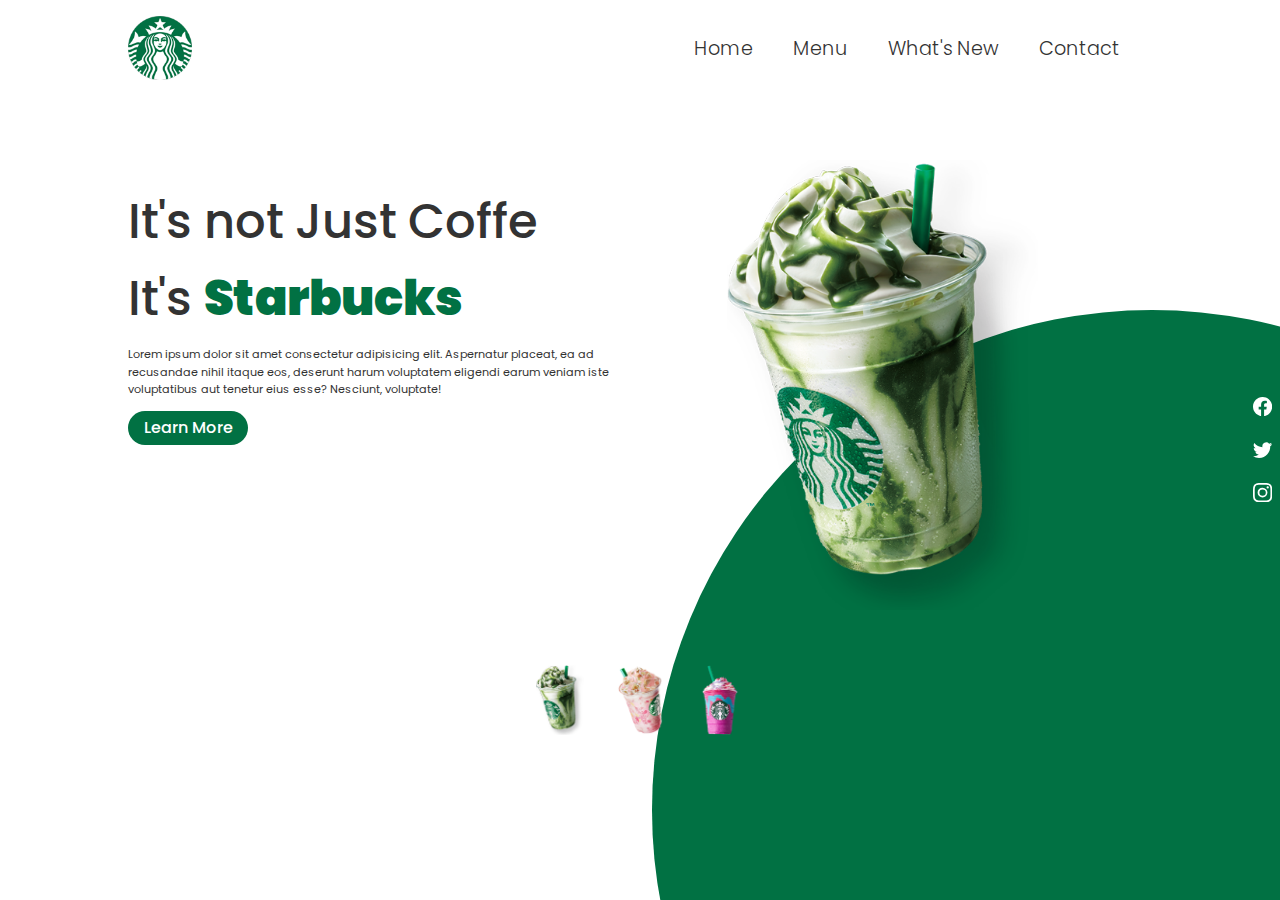
<file: Bebida-pages/index.html>
<!DOCTYPE html>
<html lang="en">
  <head>
    <meta charset="UTF-8" />
    <meta http-equiv="X-UA-Compatible" content="IE=edge" />
    <meta name="viewport" content="width=device-width, initial-scale=1.0" />
    <link
      href="https://fonts.googleapis.com/css2?family=Poppins:wght@200;300;400;500;600;800;900&display=swap"
      rel="stylesheet"
    />
    <link rel="stylesheet" href="style.css" />
    <title>Document</title>
  </head>
  <body>
    <div class="circle"></div>
    <header class="header flex">
      <div class="header-container flex">
        <section class="header-logo">
          <img src="assets/logo.png" alt="" />
        </section>
        <section class="header-menu-icons" id="menuIcons">
          <svg
            id="menuOpen"
            xmlns="http://www.w3.org/2000/svg"
            width="24"
            height="24"
            viewBox="0 0 24 24"
          >
            <path d="M4 6H20V8H4zM4 11H20V13H4zM4 16H20V18H4z" />
          </svg>
          <svg
            id="menuClose"
            class="hidden"
            xmlns="http://www.w3.org/2000/svg"
            width="24"
            height="24"
            viewBox="0 0 24 24"
          >
            <path
              d="M16.192 6.344L11.949 10.586 7.707 6.344 6.293 7.758 10.535 12 6.293 16.242 7.707 17.656 11.949 13.414 16.192 17.656 17.606 16.242 13.364 12 17.606 7.758z"
            />
          </svg>
        </section>
        <nav class="header-menu flex" id="navMenu">
          <a href="" class="header-menu-items">Home</a>
          <a href="" class="header-menu-items">Menu</a>
          <a href="" class="header-menu-items">What's New</a>
          <a href="" class="header-menu-items">Contact</a>
        </nav>
      </div>
    </header>

    <section class="main-content-container flex">
      <div class="main-container-flex flex">
        <article class="main-contet-text">
          <p class="main-contet-text-titel">
            It's not Just Coffe <br />It's <span>Starbucks</span>
          </p>
          <p class="main-contet-text-description">
            Lorem ipsum dolor sit amet consectetur adipisicing elit. Aspernatur
            placeat, ea ad recusandae nihil itaque eos, deserunt harum
            voluptatem eligendi earum veniam iste voluptatibus aut tenetur eius
            esse? Nesciunt, voluptate!
          </p>
          <a href="" class="btn">Learn More</a>
        </article>
        <article class="main-content-img">
          <img src="assets/img1.png" alt="" id="mainImg" />
        </article>
        <article class="maint-content-sm flex">
          <svg
            xmlns="http://www.w3.org/2000/svg"
            width="16"
            height="16"
            fill="currentColor"
            class="bi bi-facebook"
            viewBox="0 0 16 16"
          >
            <path
              d="M16 8.049c0-4.446-3.582-8.05-8-8.05C3.58 0-.002 3.603-.002 8.05c0 4.017 2.926 7.347 6.75 7.951v-5.625h-2.03V8.05H6.75V6.275c0-2.017 1.195-3.131 3.022-3.131.876 0 1.791.157 1.791.157v1.98h-1.009c-.993 0-1.303.621-1.303 1.258v1.51h2.218l-.354 2.326H9.25V16c3.824-.604 6.75-3.934 6.75-7.951z"
            />
          </svg>
          <svg
            xmlns="http://www.w3.org/2000/svg"
            width="16"
            height="16"
            fill="currentColor"
            class="bi bi-twitter"
            viewBox="0 0 16 16"
          >
            <path
              d="M5.026 15c6.038 0 9.341-5.003 9.341-9.334 0-.14 0-.282-.006-.422A6.685 6.685 0 0 0 16 3.542a6.658 6.658 0 0 1-1.889.518 3.301 3.301 0 0 0 1.447-1.817 6.533 6.533 0 0 1-2.087.793A3.286 3.286 0 0 0 7.875 6.03a9.325 9.325 0 0 1-6.767-3.429 3.289 3.289 0 0 0 1.018 4.382A3.323 3.323 0 0 1 .64 6.575v.045a3.288 3.288 0 0 0 2.632 3.218 3.203 3.203 0 0 1-.865.115 3.23 3.23 0 0 1-.614-.057 3.283 3.283 0 0 0 3.067 2.277A6.588 6.588 0 0 1 .78 13.58a6.32 6.32 0 0 1-.78-.045A9.344 9.344 0 0 0 5.026 15z"
            />
          </svg>
          <svg
            xmlns="http://www.w3.org/2000/svg"
            width="16"
            height="16"
            fill="currentColor"
            class="bi bi-instagram"
            viewBox="0 0 16 16"
          >
            <path
              d="M8 0C5.829 0 5.556.01 4.703.048 3.85.088 3.269.222 2.76.42a3.917 3.917 0 0 0-1.417.923A3.927 3.927 0 0 0 .42 2.76C.222 3.268.087 3.85.048 4.7.01 5.555 0 5.827 0 8.001c0 2.172.01 2.444.048 3.297.04.852.174 1.433.372 1.942.205.526.478.972.923 1.417.444.445.89.719 1.416.923.51.198 1.09.333 1.942.372C5.555 15.99 5.827 16 8 16s2.444-.01 3.298-.048c.851-.04 1.434-.174 1.943-.372a3.916 3.916 0 0 0 1.416-.923c.445-.445.718-.891.923-1.417.197-.509.332-1.09.372-1.942C15.99 10.445 16 10.173 16 8s-.01-2.445-.048-3.299c-.04-.851-.175-1.433-.372-1.941a3.926 3.926 0 0 0-.923-1.417A3.911 3.911 0 0 0 13.24.42c-.51-.198-1.092-.333-1.943-.372C10.443.01 10.172 0 7.998 0h.003zm-.717 1.442h.718c2.136 0 2.389.007 3.232.046.78.035 1.204.166 1.486.275.373.145.64.319.92.599.28.28.453.546.598.92.11.281.24.705.275 1.485.039.843.047 1.096.047 3.231s-.008 2.389-.047 3.232c-.035.78-.166 1.203-.275 1.485a2.47 2.47 0 0 1-.599.919c-.28.28-.546.453-.92.598-.28.11-.704.24-1.485.276-.843.038-1.096.047-3.232.047s-2.39-.009-3.233-.047c-.78-.036-1.203-.166-1.485-.276a2.478 2.478 0 0 1-.92-.598 2.48 2.48 0 0 1-.6-.92c-.109-.281-.24-.705-.275-1.485-.038-.843-.046-1.096-.046-3.233 0-2.136.008-2.388.046-3.231.036-.78.166-1.204.276-1.486.145-.373.319-.64.599-.92.28-.28.546-.453.92-.598.282-.11.705-.24 1.485-.276.738-.034 1.024-.044 2.515-.045v.002zm4.988 1.328a.96.96 0 1 0 0 1.92.96.96 0 0 0 0-1.92zm-4.27 1.122a4.109 4.109 0 1 0 0 8.217 4.109 4.109 0 0 0 0-8.217zm0 1.441a2.667 2.667 0 1 1 0 5.334 2.667 2.667 0 0 1 0-5.334z"
            />
          </svg>
        </article>
      </div>
    </section>

    <footer class="footer flex">
      <div class="footer-container flex">
        <div class="footer-img-container" id="button1">
          <img src="assets/thumb1.png" alt="" class="footer-img" />
        </div>
        <div class="footer-img-container" id="button2">
          <img src="assets/thumb2.png" alt="" class="footer-img" />
        </div>
        <div class="footer-img-container" id="button3">
          <img src="assets/thumb3.png" alt="" class="footer-img" />
        </div>
      </div>
    </footer>

    <script src="script.js"></script>
  </body>
</html>
</file>
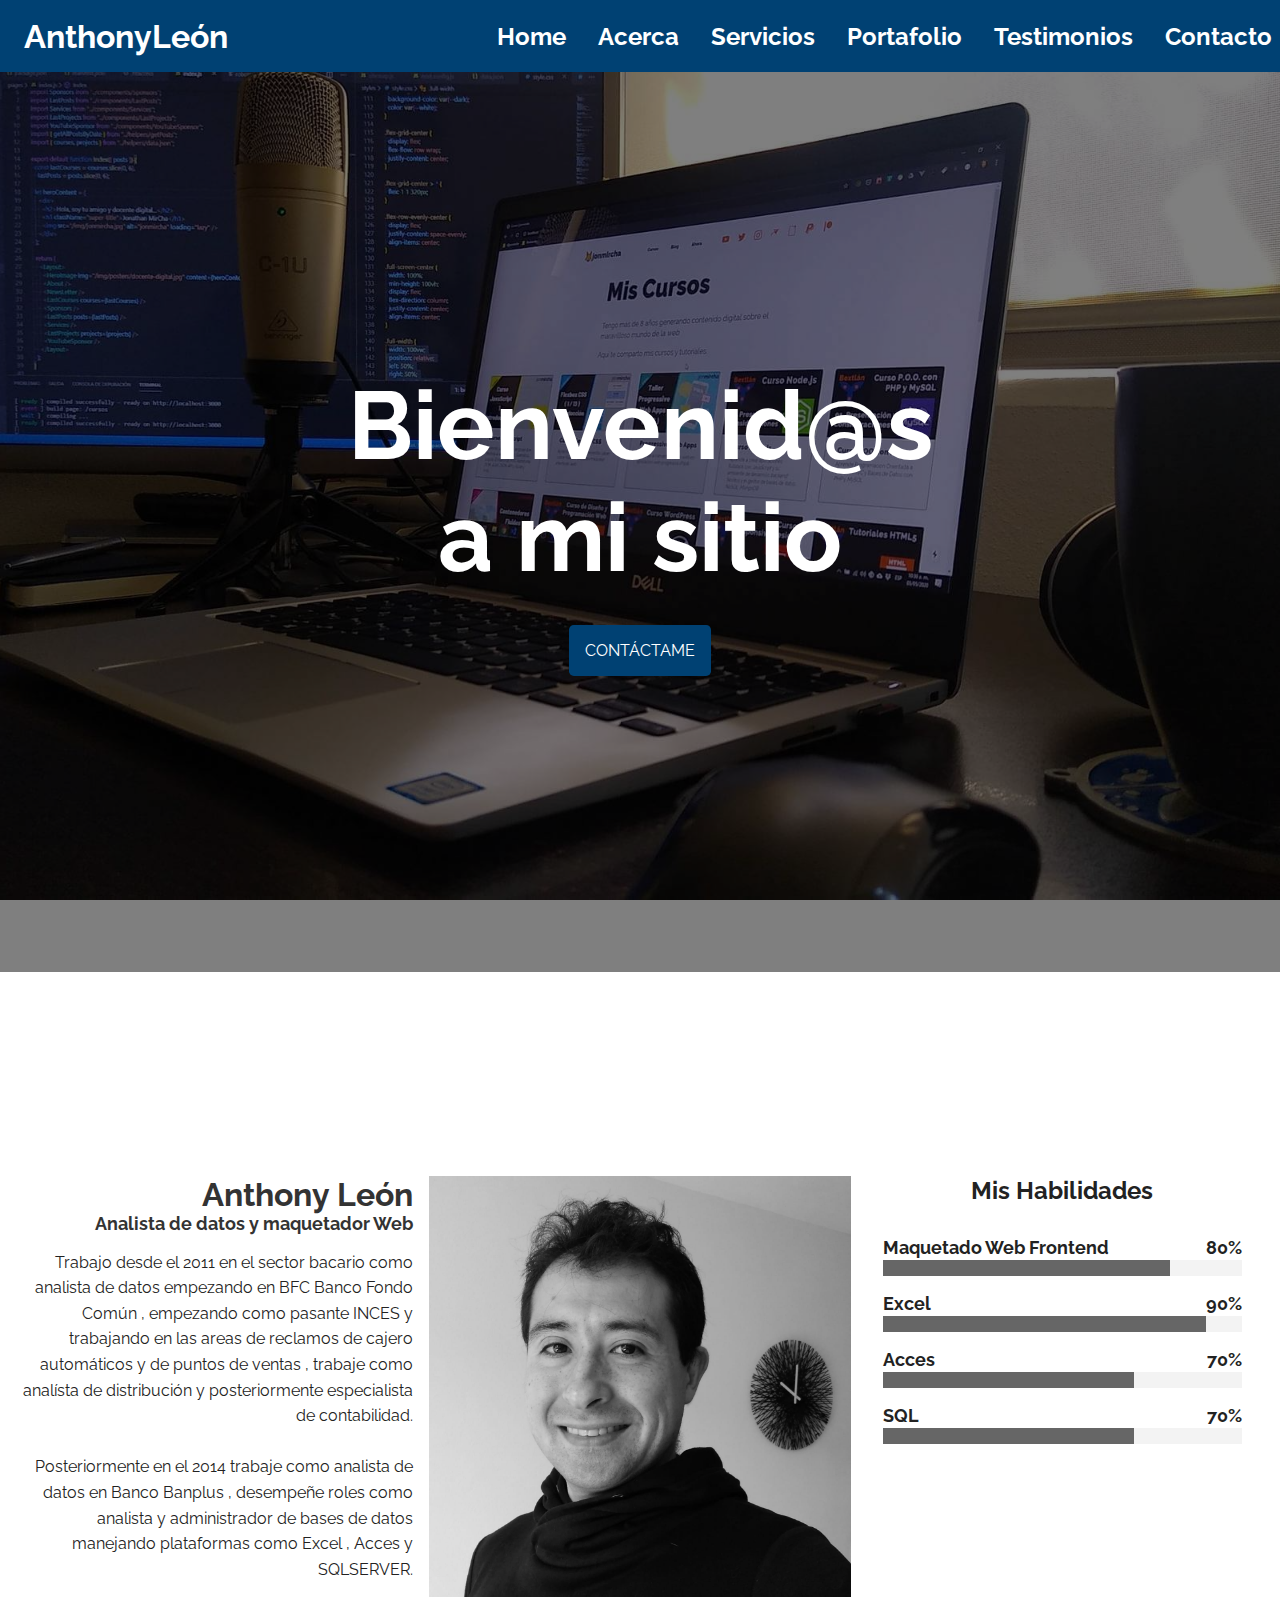
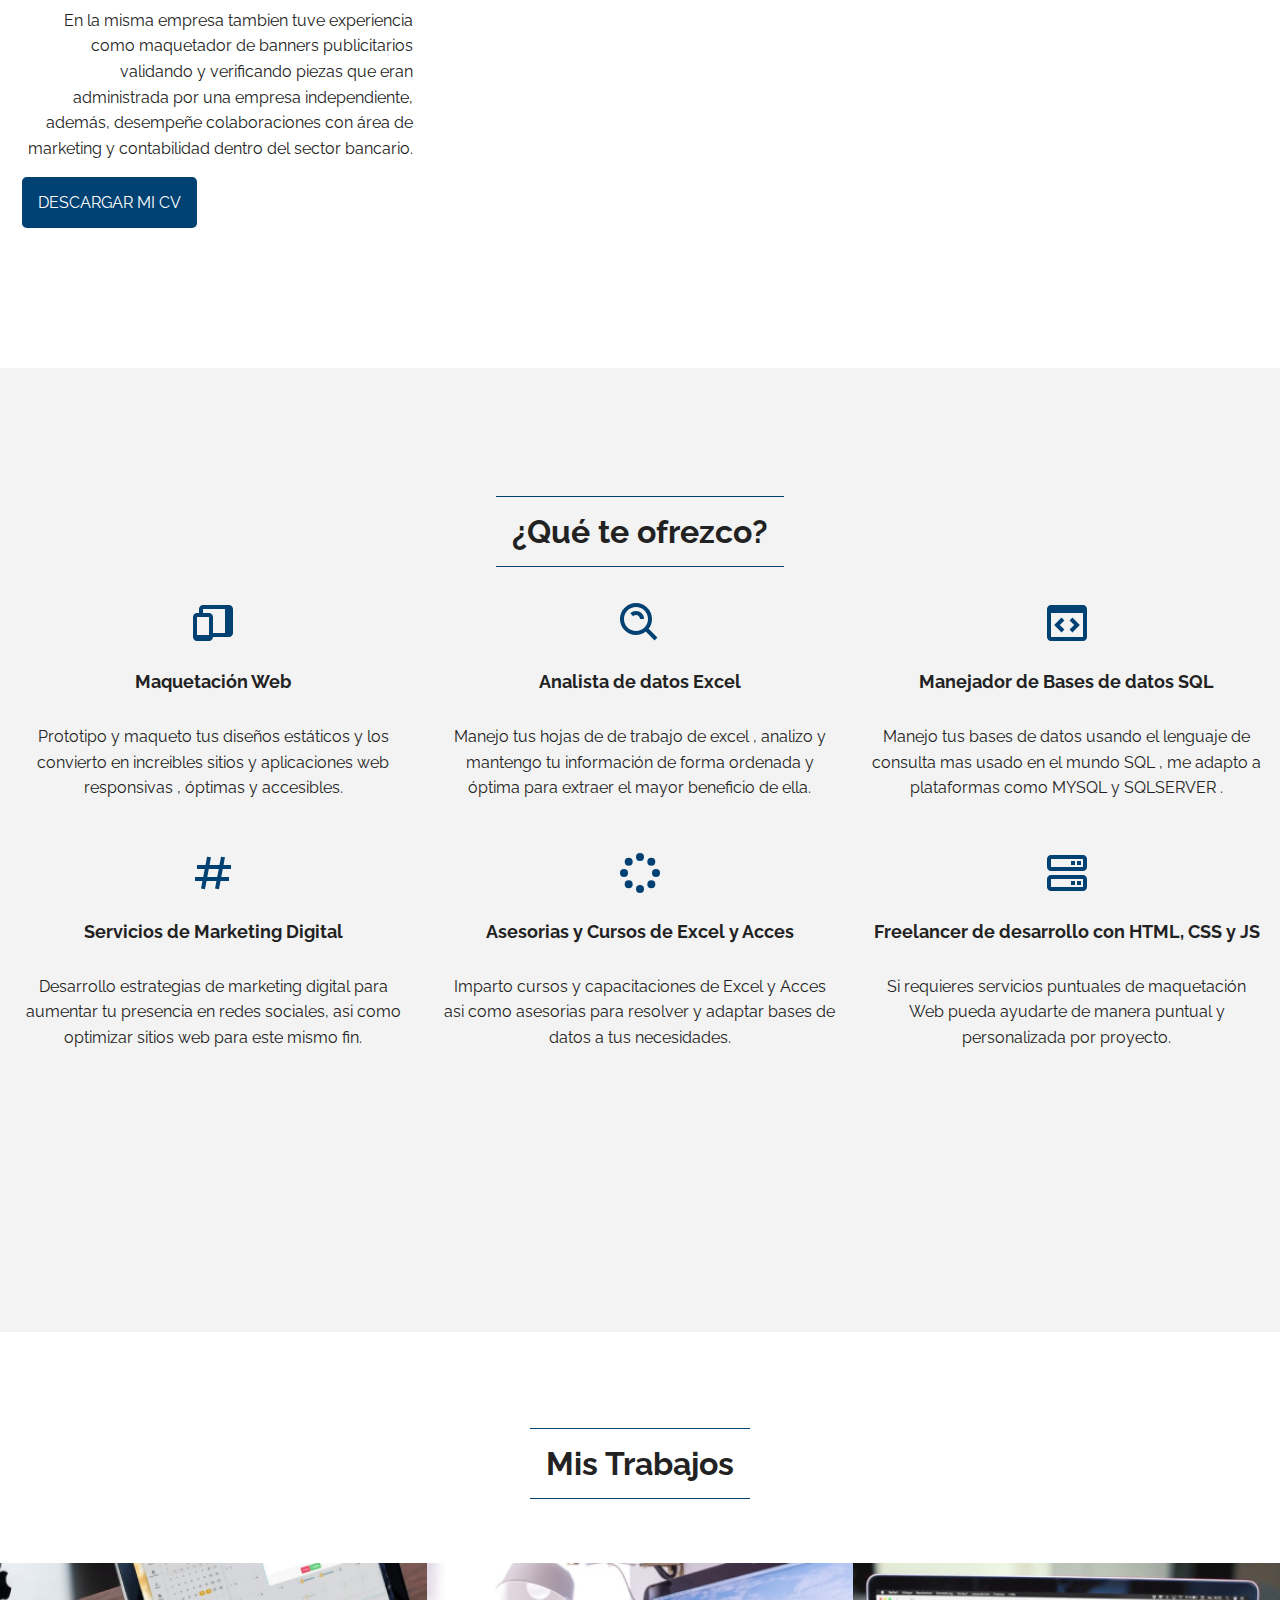
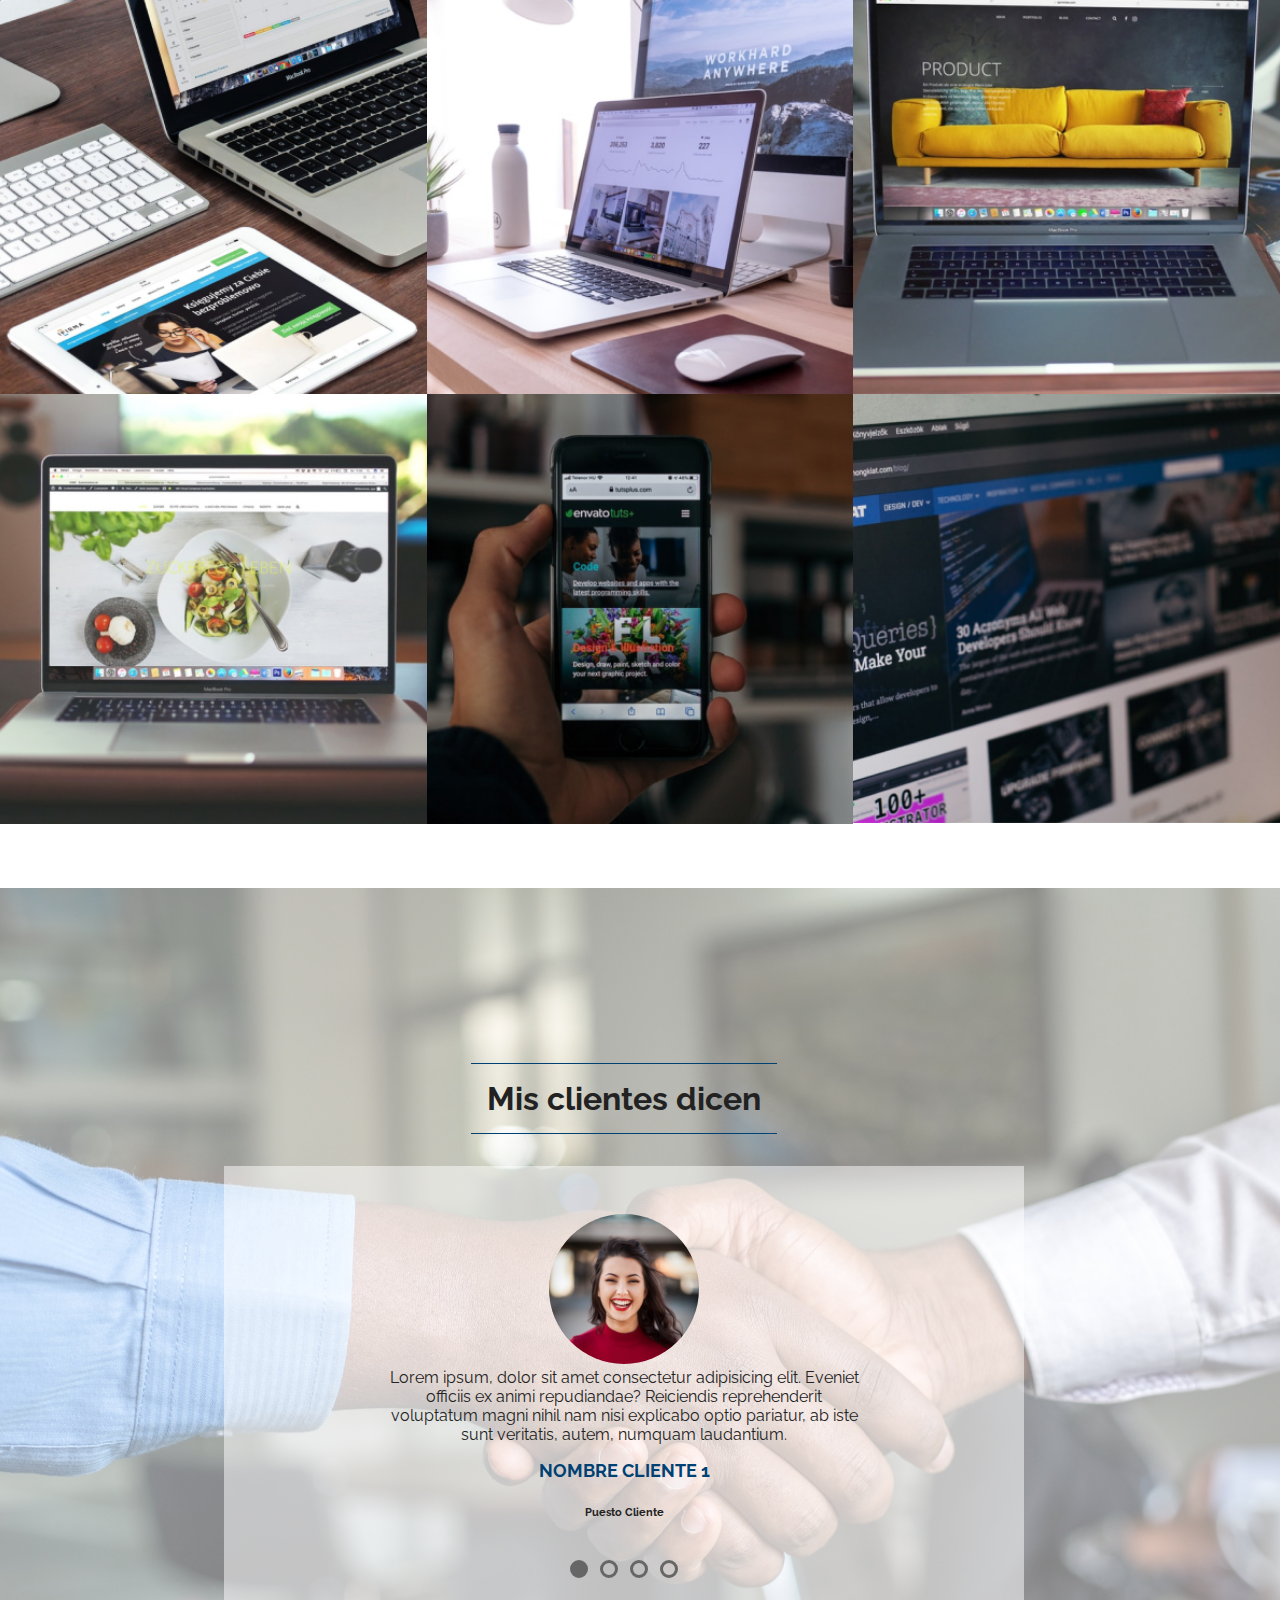
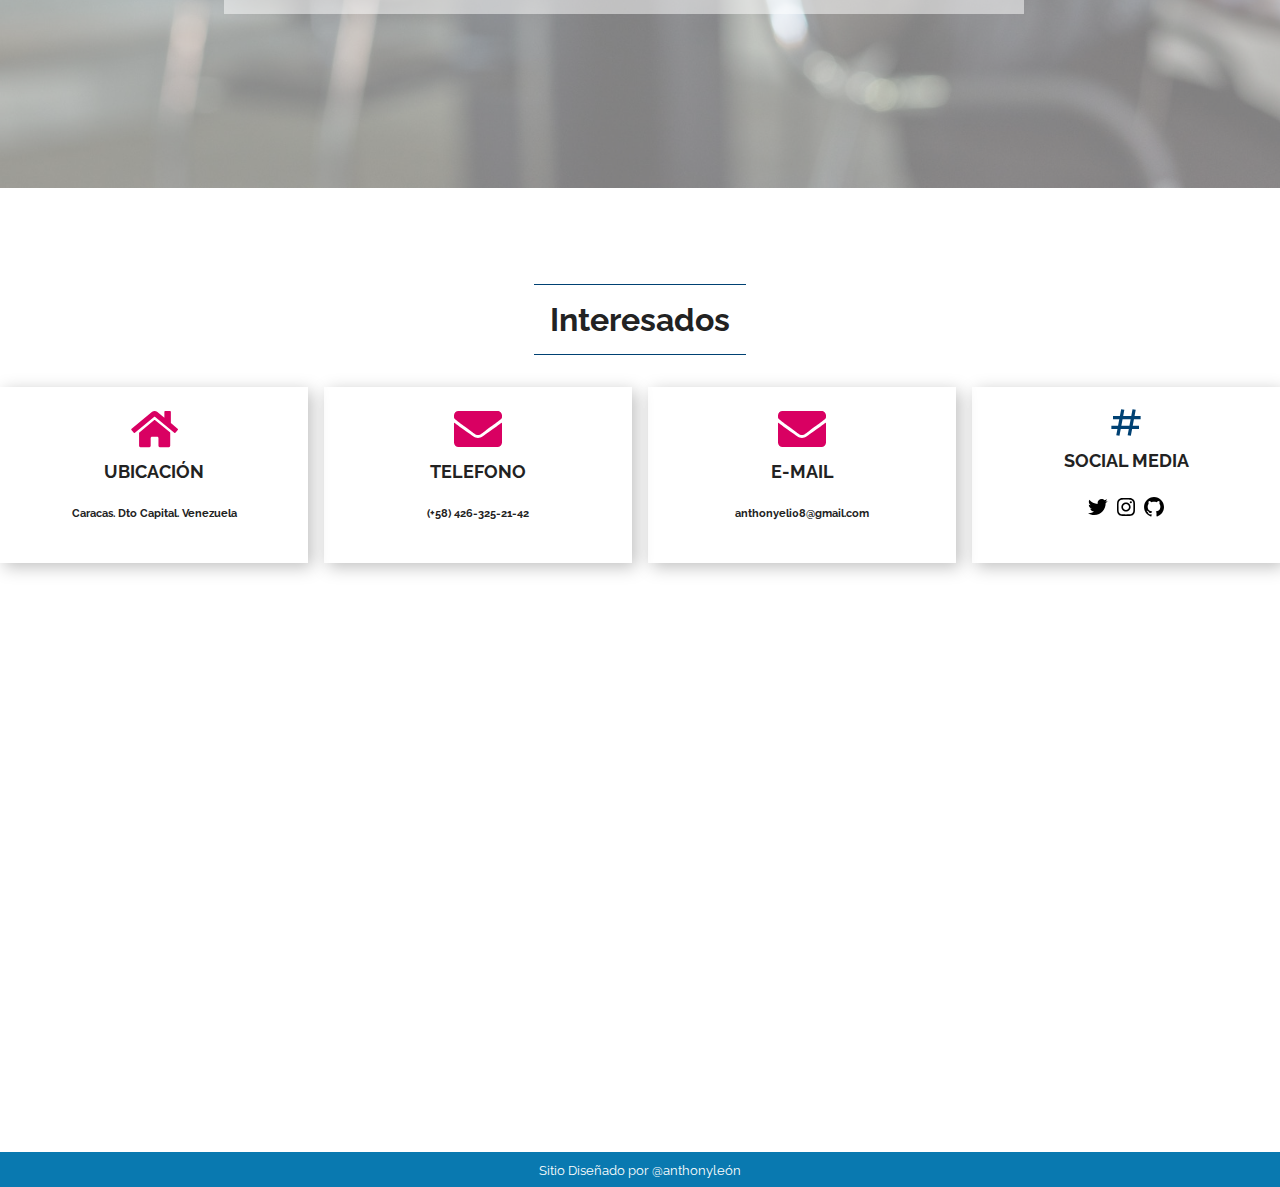
<file: cv/index.html>
<!DOCTYPE html>
<html lang="en">
  <head>
    <meta charset="UTF-8" />
    <meta http-equiv="X-UA-Compatible" content="IE=edge" />
    <meta name="viewport" content="width=device-width, initial-scale=1.0" />
    <link
      href="https://fonts.googleapis.com/css2?family=Raleway:wght@400;700&display=swap"
      rel="stylesheet"
    />
    <link rel="stylesheet" href="style.css" />

    <title>Document</title>
  </head>
  <body>
    <header class="header">
      <div class="header-sidebar">
        <h2 class="header-logo">AnthonyLeón</h2>
        <div class="header-menu-icon">
          <svg
            class="icon-open"
            xmlns="http://www.w3.org/2000/svg"
            width="24"
            height="24"
            viewBox="0 0 24 24"
          >
            <path d="M4 6H20V8H4zM4 11H20V13H4zM4 16H20V18H4z" />
          </svg>
          <svg
            class="icon-close hidden"
            xmlns="http://www.w3.org/2000/svg"
            width="24"
            height="24"
            viewBox="0 0 24 24"
          >
            <path
              d="M16.192 6.344L11.949 10.586 7.707 6.344 6.293 7.758 10.535 12 6.293 16.242 7.707 17.656 11.949 13.414 16.192 17.656 17.606 16.242 13.364 12 17.606 7.758z"
            />
          </svg>
        </div>
        <div class="header-menu">
          <a class="header-menu-items" href="#">Home</a>
          <a class="header-menu-items" href="#acerca">Acerca</a>
          <a class="header-menu-items" href="#servicios">Servicios</a>
          <a class="header-menu-items" href="#portafolio">Portafolio</a>
          <a class="header-menu-items" href="#testimonios">Testimonios</a>
          <a class="header-menu-items" href="#contacto">Contacto</a>
        </div>
      </div>
    </header>
    <section class="hero">
      <article
        class="hero-img"
        style="
          --hero-img: url(assets/hero-image-home.jpg);
          --hero-attachment: fixed;
        "
      >
        <div class="hero-opacity" style="--bg-opacity : var(--balck-alpha-color)">
          <div class="hero-content">
            <h2 class="hero-titel">
              Bienvenid@s <br />
              a mi sitio
            </h2>
            <a href="#contacto" class="btn">CONTÁCTAME</a>
          </div>
        </div>
      </article>
    </section>
    <section id="acerca" class="about space-container">
      <div class="about-container full-screen">
        <section class="about-info">
          <div class="about-titel about-right-text">
            <h1>Anthony León</h1>
            <h3>Analista de datos y maquetador Web</h3>
          </div>
          <p class="about-description about-right-text">
            Trabajo desde el 2011 en el sector bacario como analista de datos
            empezando en BFC Banco Fondo Común , empezando como pasante INCES y
            trabajando en las areas de reclamos de cajero automáticos y de
            puntos de ventas , trabaje como analísta de distribución y
            posteriormente especialista de contabilidad.
            <br /><br />
            Posteriormente en el 2014 trabaje como analista de datos en Banco
            Banplus , desempeñe roles como analista y administrador de bases de
            datos manejando plataformas como Excel , Acces y SQLSERVER.
            <br /><br />
            En la misma empresa tambien tuve experiencia como maquetador de
            banners publicitarios validando y verificando piezas que eran
            administrada por una empresa independiente, además, desempeñe
            colaboraciones con área de marketing y contabilidad dentro del
            sector bancario.
          </p>
          <a href="" class="btn about-left-text">DESCARGAR MI CV</a>
        </section>
        <section class="about-img">
          <img src="assets/jonmircha.jpg" alt="" />
        </section>
        <section class="about-abilities">
          <h2 class="about-abilities-titel">Mis Habilidades</h2>
          <div class="about-abilities-containers">
            <div class="about-abilities-containers-items">
              <div class="about-abilities-prodescription">
                <h3>Maquetado Web Frontend</h3>
                <h3>80%</h3>
              </div>
              <progress value="80" min="0" max="100"></progress>
            </div>
            <div class="about-abilities-containers-items">
              <div class="about-abilities-prodescription">
                <h3>Excel</h3>
                <h3>90%</h3>
              </div>
              <progress value="90" min="0" max="100"></progress>
            </div>
            <div class="about-abilities-containers-items">
              <div class="about-abilities-prodescription">
                <h3>Acces</h3>
                <h3>70%</h3>
              </div>
              <progress value="70" min="0" max="100"></progress>
            </div>
            <div class="about-abilities-containers-items">
              <div class="about-abilities-prodescription">
                <h3>SQL</h3>
                <h3>70%</h3>
              </div>
              <progress value="70" min="0" max="100"></progress>
            </div>
          </div>
        </section>
      </div>
    </section>
    <section id="servicios" class="service space-container full-screen">
      <div class="service-container">
        <div class="titel-container">
          <h2 class="titel">¿Qué te ofrezco?</h2>
        </div>
        <div class="service-card">
          <svg
            class="service-card-icon"
            xmlns="http://www.w3.org/2000/svg"
            width="24"
            height="24"
            viewBox="0 0 24 24"
          >
            <path
              d="M20,3H7C5.897,3,5,3.897,5,5v2H4C2.897,7,2,7.897,2,9v10c0,1.103,0.897,2,2,2h6c1.103,0,2-0.897,2-2h8c1.103,0,2-0.897,2-2 V5C22,3.897,21.103,3,20,3z M6,9h4l-0.003,9H4V9H6z M12,17V9c0-1.103-0.897-2-2-2H7V5h11v12H12z"
            />
          </svg>
          <h3 class="service-card-titel">Maquetación Web</h3>
          <p class="service-card-description">
            Prototipo y maqueto tus diseños estáticos y los convierto en
            increibles sitios y aplicaciones web responsivas , óptimas y
            accesibles.
          </p>
        </div>
        <div class="service-card">
          <svg
            xmlns="http://www.w3.org/2000/svg"
            width="24"
            height="24"
            viewBox="0 0 24 24"
          >
            <path
              d="M10,18c1.846,0,3.543-0.635,4.897-1.688l4.396,4.396l1.414-1.414l-4.396-4.396C17.365,13.543,18,11.846,18,10 c0-4.411-3.589-8-8-8s-8,3.589-8,8S5.589,18,10,18z M10,4c3.309,0,6,2.691,6,6s-2.691,6-6,6s-6-2.691-6-6S6.691,4,10,4z"
            />
            <path
              d="M11.412,8.586C11.791,8.966,12,9.468,12,10h2c0-1.065-0.416-2.069-1.174-2.828c-1.514-1.512-4.139-1.512-5.652,0 l1.412,1.416C9.346,7.83,10.656,7.832,11.412,8.586z"
            />
          </svg>
          <h3 class="service-card-titel">Analista de datos Excel</h3>
          <p class="service-card-description">
            Manejo tus hojas de de trabajo de excel , analizo y mantengo tu
            información de forma ordenada y óptima para extraer el mayor
            beneficio de ella.
          </p>
        </div>
        <div class="service-card">
          <svg
            xmlns="http://www.w3.org/2000/svg"
            width="24"
            height="24"
            viewBox="0 0 24 24"
          >
            <path
              d="M20,3H4C2.897,3,2,3.897,2,5v14c0,1.103,0.897,2,2,2h16c1.103,0,2-0.897,2-2V5C22,3.897,21.103,3,20,3z M4,19V7h16 l0.002,12H4z"
            />
            <path
              d="M9.293 9.293L5.586 13 9.293 16.707 10.707 15.293 8.414 13 10.707 10.707zM14.707 9.293L13.293 10.707 15.586 13 13.293 15.293 14.707 16.707 18.414 13z"
            />
          </svg>
          <h3 class="service-card-titel">Manejador de Bases de datos SQL</h3>
          <p class="service-card-description">
            Manejo tus bases de datos usando el lenguaje de consulta mas usado
            en el mundo SQL , me adapto a plataformas como MYSQL y SQLSERVER .
          </p>
        </div>

        <div class="service-card">
          <svg
            xmlns="http://www.w3.org/2000/svg"
            width="24"
            height="24"
            viewBox="0 0 24 24"
          >
            <path
              d="M16.018,3.815L15.232,8h-4.966l0.716-3.815L9.018,3.815L8.232,8H4v2h3.857l-0.751,4H3v2h3.731l-0.714,3.805l1.965,0.369 L8.766,16h4.966l-0.714,3.805l1.965,0.369L15.766,16H20v-2h-3.859l0.751-4H21V8h-3.733l0.716-3.815L16.018,3.815z M14.106,14H9.141 l0.751-4h4.966L14.106,14z"
            />
          </svg>
          <h3 class="service-card-titel">Servicios de Marketing Digital</h3>
          <p class="service-card-description">
            Desarrollo estrategias de marketing digital para aumentar tu
            presencia en redes sociales, asi como optimizar sitios web para este
            mismo fin.
          </p>
        </div>

        <div class="service-card">
          <svg
            xmlns="http://www.w3.org/2000/svg"
            width="24"
            height="24"
            viewBox="0 0 24 24"
          >
            <circle cx="12" cy="20" r="2" />
            <circle cx="12" cy="4" r="2" />
            <circle cx="6.343" cy="17.657" r="2" />
            <circle cx="17.657" cy="6.343" r="2" />
            <circle cx="4" cy="12" r="2.001" />
            <circle cx="20" cy="12" r="2" />
            <circle cx="6.343" cy="6.344" r="2" />
            <circle cx="17.657" cy="17.658" r="2" />
          </svg>
          <h3 class="service-card-titel">
            Asesorias y Cursos de Excel y Acces
          </h3>
          <p class="service-card-description">
            Imparto cursos y capacitaciones de Excel y Acces asi como asesorias
            para resolver y adaptar bases de datos a tus necesidades.
          </p>
        </div>

        <div class="service-card">
          <svg
            xmlns="http://www.w3.org/2000/svg"
            width="24"
            height="24"
            viewBox="0 0 24 24"
          >
            <path
              fill="none"
              d="M4 15v4h16.002L20 15H4zM16 18h-2v-2h2V18zM19 18h-2v-2h2V18zM4 5v4h16.002L20 5H4zM16 8h-2V6h2V8zM19 8h-2V6h2V8z"
            />
            <path
              d="M20 3H4C2.897 3 2 3.897 2 5v4c0 1.103.897 2 2 2h16c1.103 0 2-.897 2-2V5C22 3.897 21.103 3 20 3zM4 9V5h16l.002 4H4zM20 13H4c-1.103 0-2 .897-2 2v4c0 1.103.897 2 2 2h16c1.103 0 2-.897 2-2v-4C22 13.897 21.103 13 20 13zM4 19v-4h16l.002 4H4z"
            />
            <path
              d="M17 6H19V8H17zM14 6H16V8H14zM17 16H19V18H17zM14 16H16V18H14z"
            />
          </svg>
          <h3 class="service-card-titel">
            Freelancer de desarrollo con HTML, CSS y JS
          </h3>
          <p class="service-card-description">
            Si requieres servicios puntuales de maquetación Web pueda ayudarte
            de manera puntual y personalizada por proyecto.
          </p>
        </div>
      </div>
    </section>
    <section id="portafolio" class="portfolio space-container full-screen">
      <div class="titel-container">
        <h2 class="titel">Mis Trabajos</h2>
      </div>
      <article class="port-container">
        <div class="port-card">
          <img src="assets/portfolio-1.jpg" alt="" />
          <a href="#modal-1" class="port-card-opacity">
            <div class="port-card-description">
              <h2>Nombre del proyecto</h2>
              <p>
                Lorem ipsum, dolor sit amet consectetur adipisicing elit. Quos
                laudantium mollitia, minima voluptas necessitatibus iure nobis
                placeat, qui nostrum fuga, perferendis voluptatum sint ipsum
                praesentium.
              </p>
            </div>
          </a>
        </div>
        <div class="port-card">
          <img src="assets/portfolio-2.jpg" alt="" />
          <a href="#modal-2" class="port-card-opacity">
            <div class="port-card-description">
              <h2>Nombre del proyecto</h2>
              <p>
                Lorem ipsum, dolor sit amet consectetur adipisicing elit. Quos
                laudantium mollitia, minima voluptas necessitatibus iure nobis
                placeat, qui nostrum fuga, perferendis voluptatum sint ipsum
                praesentium.
              </p>
            </div>
          </a>
        </div>
        <div class="port-card">
          <img src="assets/portfolio-3.jpg" alt="" />
          <a href="#modal-3" class="port-card-opacity">
            <div class="port-card-description">
              <h2>Nombre del proyecto</h2>
              <p>
                Lorem ipsum, dolor sit amet consectetur adipisicing elit. Quos
                laudantium mollitia, minima voluptas necessitatibus iure nobis
                placeat, qui nostrum fuga, perferendis voluptatum sint ipsum
                praesentium.
              </p>
            </div>
          </a>
        </div>
        <div class="port-card">
          <img src="assets/portfolio-4.jpg" alt="" />
          <a href="#modal-4" class="port-card-opacity">
            <div class="port-card-description">
              <h2>Nombre del proyecto</h2>
              <p>
                Lorem ipsum, dolor sit amet consectetur adipisicing elit. Quos
                laudantium mollitia, minima voluptas necessitatibus iure nobis
                placeat, qui nostrum fuga, perferendis voluptatum sint ipsum
                praesentium.
              </p>
            </div>
          </a>
        </div>
        <div class="port-card">
          <img src="assets/portfolio-5.jpg" alt="" />
          <a href="#modal-5" class="port-card-opacity">
            <div class="port-card-description">
              <h2>Nombre del proyecto</h2>
              <p>
                Lorem ipsum, dolor sit amet consectetur adipisicing elit. Quos
                laudantium mollitia, minima voluptas necessitatibus iure nobis
                placeat, qui nostrum fuga, perferendis voluptatum sint ipsum
                praesentium.
              </p>
            </div>
          </a>
        </div>
        <div class="port-card">
          <img src="assets/portfolio-6.jpg" alt="" />
          <a href="#modal-6" class="port-card-opacity">
            <div class="port-card-description">
              <h2>Nombre del proyecto</h2>
              <p>
                Lorem ipsum, dolor sit amet consectetur adipisicing elit. Quos
                laudantium mollitia, minima voluptas necessitatibus iure nobis
                placeat, qui nostrum fuga, perferendis voluptatum sint ipsum
                praesentium.
              </p>
            </div>
          </a>
        </div>
      </article>
    </section>
    <section id="modal-1" class="modal">
      <div class="modal-container">
        <div class="modal-img">
          
          <a href="#cerrar" class="modal-img-close">
            <svg
              xmlns="http://www.w3.org/2000/svg"
              width="24"
              height="24"
              viewBox="0 0 24 24"
            >
              <path
                d="M12,2C6.486,2,2,6.486,2,12s4.486,10,10,10s10-4.486,10-10S17.514,2,12,2z M16.207,14.793l-1.414,1.414L12,13.414 l-2.793,2.793l-1.414-1.414L10.586,12L7.793,9.207l1.414-1.414L12,10.586l2.793-2.793l1.414,1.414L13.414,12L16.207,14.793z"
              />
            </svg>
          </a>
          <img src="assets/portfolio-1.jpg" alt="" class="moda-img-image" />
        </div>
        <div class="modal-info">
          <h3 class="modal-info-titel">Nombre del Proyecto</h2>
          <p class="modal-info-description">
            Lorem ipsum dolor sit, amet consectetur adipisicing elit. Impedit
            expedita rem aperiam, commodi id maxime, magni fugiat nam, beatae
            dignissimos odio consequuntur laborum unde sed voluptates cum
            distinctio accusamus deserunt?
          </p>
          <div class="modal-client">
          <div class="modal-client-section">
            <h4 class="modal-client-titel">CLIENTE:</h4>
            <p class="modal-cliente-descrip">Nombre de Cliente</p>
          </div>
          <div class="modal-client-section">
            <h4 class="modal-client-titel">FECHA:</h4>
            <p class="modal-cliente-descrip">19/06/2022</p>
          </div>
          <div class="modal-client-section">
            <h4 class="modal-client-titel">TIPO:</h4>
            <p class="modal-cliente-descrip">Tipo de Proyecto</p>
          </div>
          <div class="modal-client-section">
            <h4 class="modal-client-titel">ENLACE:</h4>
            <p class="modal-cliente-descrip">http://proyecto.com</p>
          </div>
        </div>
        </div>
        
      </div>
    </section>
    <section id="modal-2" class="modal">
      <div class="modal-container">
        <div class="modal-img">
          
          <a href="#cerrar" class="modal-img-close">
            <svg
              xmlns="http://www.w3.org/2000/svg"
              width="24"
              height="24"
              viewBox="0 0 24 24"
            >
              <path
                d="M12,2C6.486,2,2,6.486,2,12s4.486,10,10,10s10-4.486,10-10S17.514,2,12,2z M16.207,14.793l-1.414,1.414L12,13.414 l-2.793,2.793l-1.414-1.414L10.586,12L7.793,9.207l1.414-1.414L12,10.586l2.793-2.793l1.414,1.414L13.414,12L16.207,14.793z"
              />
            </svg>
          </a>
          <img src="assets/portfolio-2.jpg" alt="" class="moda-img-image" />
        </div>
        <div class="modal-info">
          <h3 class="modal-info-titel">Nombre del Proyecto</h2>
          <p class="modal-info-description">
            Lorem ipsum dolor sit, amet consectetur adipisicing elit. Impedit
            expedita rem aperiam, commodi id maxime, magni fugiat nam, beatae
            dignissimos odio consequuntur laborum unde sed voluptates cum
            distinctio accusamus deserunt?
          </p>
          <div class="modal-client">
          <div class="modal-client-section">
            <h4 class="modal-client-titel">CLIENTE:</h4>
            <p class="modal-cliente-descrip">Nombre de Cliente</p>
          </div>
          <div class="modal-client-section">
            <h4 class="modal-client-titel">FECHA:</h4>
            <p class="modal-cliente-descrip">19/06/2022</p>
          </div>
          <div class="modal-client-section">
            <h4 class="modal-client-titel">TIPO:</h4>
            <p class="modal-cliente-descrip">Tipo de Proyecto</p>
          </div>
          <div class="modal-client-section">
            <h4 class="modal-client-titel">ENLACE:</h4>
            <p class="modal-cliente-descrip">http://proyecto.com</p>
          </div>
        </div>
        </div>
        
      </div>
    </section>
    <section id="modal-3" class="modal">
      <div class="modal-container">
        <div class="modal-img">
          
          <a href="#cerrar" class="modal-img-close">
            <svg
              xmlns="http://www.w3.org/2000/svg"
              width="24"
              height="24"
              viewBox="0 0 24 24"
            >
              <path
                d="M12,2C6.486,2,2,6.486,2,12s4.486,10,10,10s10-4.486,10-10S17.514,2,12,2z M16.207,14.793l-1.414,1.414L12,13.414 l-2.793,2.793l-1.414-1.414L10.586,12L7.793,9.207l1.414-1.414L12,10.586l2.793-2.793l1.414,1.414L13.414,12L16.207,14.793z"
              />
            </svg>
          </a>
          <img src="assets/portfolio-3.jpg" alt="" class="moda-img-image" />
        </div>
        <div class="modal-info">
          <h3 class="modal-info-titel">Nombre del Proyecto</h2>
          <p class="modal-info-description">
            Lorem ipsum dolor sit, amet consectetur adipisicing elit. Impedit
            expedita rem aperiam, commodi id maxime, magni fugiat nam, beatae
            dignissimos odio consequuntur laborum unde sed voluptates cum
            distinctio accusamus deserunt?
          </p>
          <div class="modal-client">
          <div class="modal-client-section">
            <h4 class="modal-client-titel">CLIENTE:</h4>
            <p class="modal-cliente-descrip">Nombre de Cliente</p>
          </div>
          <div class="modal-client-section">
            <h4 class="modal-client-titel">FECHA:</h4>
            <p class="modal-cliente-descrip">19/06/2022</p>
          </div>
          <div class="modal-client-section">
            <h4 class="modal-client-titel">TIPO:</h4>
            <p class="modal-cliente-descrip">Tipo de Proyecto</p>
          </div>
          <div class="modal-client-section">
            <h4 class="modal-client-titel">ENLACE:</h4>
            <p class="modal-cliente-descrip">http://proyecto.com</p>
          </div>
        </div>
        </div>
        
      </div>
    </section>
    <section id="modal-4" class="modal">
      <div class="modal-container">
        <div class="modal-img">
          
          <a href="#cerrar" class="modal-img-close">
            <svg
              xmlns="http://www.w3.org/2000/svg"
              width="24"
              height="24"
              viewBox="0 0 24 24"
            >
              <path
                d="M12,2C6.486,2,2,6.486,2,12s4.486,10,10,10s10-4.486,10-10S17.514,2,12,2z M16.207,14.793l-1.414,1.414L12,13.414 l-2.793,2.793l-1.414-1.414L10.586,12L7.793,9.207l1.414-1.414L12,10.586l2.793-2.793l1.414,1.414L13.414,12L16.207,14.793z"
              />
            </svg>
          </a>
          <img src="assets/portfolio-4.jpg" alt="" class="moda-img-image" />
        </div>
        <div class="modal-info">
          <h3 class="modal-info-titel">Nombre del Proyecto</h2>
          <p class="modal-info-description">
            Lorem ipsum dolor sit, amet consectetur adipisicing elit. Impedit
            expedita rem aperiam, commodi id maxime, magni fugiat nam, beatae
            dignissimos odio consequuntur laborum unde sed voluptates cum
            distinctio accusamus deserunt?
          </p>
          <div class="modal-client">
          <div class="modal-client-section">
            <h4 class="modal-client-titel">CLIENTE:</h4>
            <p class="modal-cliente-descrip">Nombre de Cliente</p>
          </div>
          <div class="modal-client-section">
            <h4 class="modal-client-titel">FECHA:</h4>
            <p class="modal-cliente-descrip">19/06/2022</p>
          </div>
          <div class="modal-client-section">
            <h4 class="modal-client-titel">TIPO:</h4>
            <p class="modal-cliente-descrip">Tipo de Proyecto</p>
          </div>
          <div class="modal-client-section">
            <h4 class="modal-client-titel">ENLACE:</h4>
            <p class="modal-cliente-descrip">http://proyecto.com</p>
          </div>
        </div>
        </div>
        
      </div>
    </section>
    <section id="modal-5" class="modal">
      <div class="modal-container">
        <div class="modal-img">
          
          <a href="#cerrar" class="modal-img-close">
            <svg
              xmlns="http://www.w3.org/2000/svg"
              width="24"
              height="24"
              viewBox="0 0 24 24"
            >
              <path
                d="M12,2C6.486,2,2,6.486,2,12s4.486,10,10,10s10-4.486,10-10S17.514,2,12,2z M16.207,14.793l-1.414,1.414L12,13.414 l-2.793,2.793l-1.414-1.414L10.586,12L7.793,9.207l1.414-1.414L12,10.586l2.793-2.793l1.414,1.414L13.414,12L16.207,14.793z"
              />
            </svg>
          </a>
          <img src="assets/portfolio-5.jpg" alt="" class="moda-img-image" />
        </div>
        <div class="modal-info">
          <h3 class="modal-info-titel">Nombre del Proyecto</h2>
          <p class="modal-info-description">
            Lorem ipsum dolor sit, amet consectetur adipisicing elit. Impedit
            expedita rem aperiam, commodi id maxime, magni fugiat nam, beatae
            dignissimos odio consequuntur laborum unde sed voluptates cum
            distinctio accusamus deserunt?
          </p>
          <div class="modal-client">
          <div class="modal-client-section">
            <h4 class="modal-client-titel">CLIENTE:</h4>
            <p class="modal-cliente-descrip">Nombre de Cliente</p>
          </div>
          <div class="modal-client-section">
            <h4 class="modal-client-titel">FECHA:</h4>
            <p class="modal-cliente-descrip">19/06/2022</p>
          </div>
          <div class="modal-client-section">
            <h4 class="modal-client-titel">TIPO:</h4>
            <p class="modal-cliente-descrip">Tipo de Proyecto</p>
          </div>
          <div class="modal-client-section">
            <h4 class="modal-client-titel">ENLACE:</h4>
            <p class="modal-cliente-descrip">http://proyecto.com</p>
          </div>
        </div>
        </div>
        
      </div>
    </section>
    <section id="modal-6" class="modal">
      <div class="modal-container">
        <div class="modal-img">
          
          <a href="#cerrar" class="modal-img-close">
            <svg
              xmlns="http://www.w3.org/2000/svg"
              width="24"
              height="24"
              viewBox="0 0 24 24"
            >
              <path
                d="M12,2C6.486,2,2,6.486,2,12s4.486,10,10,10s10-4.486,10-10S17.514,2,12,2z M16.207,14.793l-1.414,1.414L12,13.414 l-2.793,2.793l-1.414-1.414L10.586,12L7.793,9.207l1.414-1.414L12,10.586l2.793-2.793l1.414,1.414L13.414,12L16.207,14.793z"
              />
            </svg>
          </a>
          <img src="assets/portfolio-6.jpg" alt="" class="moda-img-image" />
        </div>
        <div class="modal-info">
          <h3 class="modal-info-titel">Nombre del Proyecto</h2>
          <p class="modal-info-description">
            Lorem ipsum dolor sit, amet consectetur adipisicing elit. Impedit
            expedita rem aperiam, commodi id maxime, magni fugiat nam, beatae
            dignissimos odio consequuntur laborum unde sed voluptates cum
            distinctio accusamus deserunt?
          </p>
          <div class="modal-client">
          <div class="modal-client-section">
            <h4 class="modal-client-titel">CLIENTE:</h4>
            <p class="modal-cliente-descrip">Nombre de Cliente</p>
          </div>
          <div class="modal-client-section">
            <h4 class="modal-client-titel">FECHA:</h4>
            <p class="modal-cliente-descrip">19/06/2022</p>
          </div>
          <div class="modal-client-section">
            <h4 class="modal-client-titel">TIPO:</h4>
            <p class="modal-cliente-descrip">Tipo de Proyecto</p>
          </div>
          <div class="modal-client-section">
            <h4 class="modal-client-titel">ENLACE:</h4>
            <p class="modal-cliente-descrip">http://proyecto.com</p>
          </div>
        </div>
        </div>
        
      </div>
    </section>
    <section id="testimonios" class="testimony  full-screen">
      <article class="hero-img"  style=" --hero-img: url(assets/hero-image-customers.jpg); --hero-attachment: scroll; ">
          <div class="hero-opacity" style="--bg-opacity : var(--withe-alpha-color)">
             <div class="hero-content"> 
              <div class="testimony-container">
                <div class="titel-container">
                  <h2 class="titel">Mis clientes dicen</h2>
                </div>
                <article class="carrusel">
                  <input type="radio" name="side" id="side-1" checked>
                  <input type="radio" name="side" id="side-2">
                  <input type="radio" name="side" id="side-3">
                  <input type="radio" name="side" id="side-4">
                  <ul class="carrusel-info">
                    <li class="carrusel-card">
                      <img src="assets/customer-1.jpg" alt="" class="carrusel-card-img">
                    <blockquote class="carrusel-card-quote">Lorem ipsum, dolor sit amet consectetur adipisicing elit. Eveniet officiis ex animi repudiandae? Reiciendis reprehenderit voluptatum magni nihil nam nisi explicabo optio pariatur, ab iste sunt veritatis, autem, numquam laudantium.</blockquote>
                      <h3 class="text-second-color" >NOMBRE CLIENTE 1</h3>
                      <H6>Puesto Cliente</H6>  
                    </li>
                    <li class="carrusel-card">
                      <img src="assets/customer-2.jpg" alt="" class="carrusel-card-img">
                    <blockquote class="carrusel-card-quote">Lorem ipsum, dolor sit amet consectetur adipisicing elit. Eveniet officiis ex animi repudiandae? Reiciendis reprehenderit voluptatum magni nihil nam nisi explicabo optio pariatur, ab iste sunt veritatis, autem, numquam laudantium.</blockquote>
                      <h3 class="text-second-color">NOMBRE CLIENTE 2</h3>
                      <H6>Puesto Cliente</H6>  
                    </li>
                    <li class="carrusel-card">
                      <img src="assets/customer-1.jpg" alt="" class="carrusel-card-img">
                    <blockquote class="carrusel-card-quote">Lorem ipsum, dolor sit amet consectetur adipisicing elit. Eveniet officiis ex animi repudiandae? Reiciendis reprehenderit voluptatum magni nihil nam nisi explicabo optio pariatur, ab iste sunt veritatis, autem, numquam laudantium.</blockquote>
                      <h3 class="text-second-color">NOMBRE CLIENTE 3</h3>
                      <H6>Puesto Cliente</H6>  
                    </li>
                    <li class="carrusel-card">
                      <img src="assets/customer-2.jpg" alt="" class="carrusel-card-img">
                    <blockquote class="carrusel-card-quote">Lorem ipsum, dolor sit amet consectetur adipisicing elit. Eveniet officiis ex animi repudiandae? Reiciendis reprehenderit voluptatum magni nihil nam nisi explicabo optio pariatur, ab iste sunt veritatis, autem, numquam laudantium.</blockquote>
                      <h3 class="text-second-color">NOMBRE CLIENTE 4</h3>
                      <H6>Puesto Cliente</H6>  
                    </li>
                  </ul>
                  <aside class="carrusel-nav">
                    <label for="side-1" class="carrusel-dot" id="dot-1"></label>
                    <label for="side-2" class="carrusel-dot" id="dot-2"></label>
                    <label for="side-3" class="carrusel-dot" id="dot-3"></label>
                    <label for="side-4" class="carrusel-dot" id="dot-4"></label>
                  </aside>

                </article>
            </div>
            </div>
          </div>
      </article>
    </section>        
       

    <section id="contacto" class="contact full-screen space-container ">
      <article class="contact-container">
        <div class="titel-container">
          <h2 class="titel">Interesados</h2>
        </div>
        <section class="contact-grid">
          <article class="contact-cards-container">
            <div class="contact-card"> 
              <svg width="37" height="28" viewBox="0 0 37 28" fill="none" xmlns="http://www.w3.org/2000/svg">
              <path d="M18.5 7.3125L7 16.8125V27C7 27.5625 7.4375 28 8 28H15C15.5 28 15.9375 27.5625 15.9375 27V21C15.9375 20.5 16.4375 20 16.9375 20H20.9375C21.5 20 21.9375 20.5 21.9375 21V27C21.9375 27.5625 22.4375 28 22.9375 28H30C30.5 28 31 27.5625 31 27V16.75L19.4375 7.3125C19.3125 7.1875 19.125 7.125 19 7.125C18.8125 7.125 18.625 7.1875 18.5 7.3125ZM36.6875 13.75L31.5 9.4375V0.8125C31.5 0.375 31.125 0.0625 30.75 0.0625H27.25C26.8125 0.0625 26.5 0.375 26.5 0.8125V5.3125L20.875 0.6875C20.375 0.3125 19.6875 0.0625 19 0.0625C18.25 0.0625 17.5625 0.3125 17.0625 0.6875L1.25 13.75C1.0625 13.875 0.9375 14.125 0.9375 14.3125C0.9375 14.5 1.0625 14.6875 1.125 14.8125L2.75 16.75C2.875 16.9375 3.0625 17 3.3125 17C3.5 17 3.6875 16.9375 3.8125 16.8125L18.5 4.75C18.625 4.625 18.8125 4.5625 19 4.5625C19.125 4.5625 19.3125 4.625 19.4375 4.75L34.125 16.8125C34.25 16.9375 34.4375 17 34.625 17C34.875 17 35.0625 16.9375 35.1875 16.75L36.8125 14.8125C36.9375 14.6875 37 14.5 37 14.3125C37 14.125 36.875 13.875 36.6875 13.75Z" fill="#D90062"/>
              </svg>
              <h3 class="contact-card-titel">UBICACIÓN</h3>
              <h6 class="contact-card-description">Caracas. Dto Capital. Venezuela</h6>
            </div>   
          </article>
          <article class="contact-cards-container">
             <div class="contact-card">  
                <svg width="32" height="24" viewBox="0 0 32 24" fill="none" xmlns="http://www.w3.org/2000/svg">
                    <path d="M31.375 7.9375C29.9375 9.0625 28.125 10.4375 21.75 15.0625C20.5 16 18.1875 18.0625 16 18.0625C13.75 18.0625 11.5 16 10.1875 15.0625C3.8125 10.4375 2 9.0625 0.5625 7.9375C0.3125 7.75 0 7.9375 0 8.25V21C0 22.6875 1.3125 24 3 24H29C30.625 24 32 22.6875 32 21V8.25C32 7.9375 31.625 7.75 31.375 7.9375ZM16 16C17.4375 16.0625 19.5 14.1875 20.5625 13.4375C28.875 7.4375 29.5 6.875 31.375 5.375C31.75 5.125 32 4.6875 32 4.1875V3C32 1.375 30.625 0 29 0H3C1.3125 0 0 1.375 0 3V4.1875C0 4.6875 0.1875 5.125 0.5625 5.375C2.4375 6.875 3.0625 7.4375 11.375 13.4375C12.4375 14.1875 14.5 16.0625 16 16Z" fill="#D90062"/>
                </svg>
                <h3 class="contact-card-titel">TELEFONO</h3>
                <h6 class="contact-card-description">(+58) 426-325-21-42</h6>
              </div>
          </article>
          <article class="contact-cards-container">
            <div class="contact-card">
              <svg width="32" height="24" viewBox="0 0 32 24" fill="none" xmlns="http://www.w3.org/2000/svg">
                <path d="M31.375 7.9375C29.9375 9.0625 28.125 10.4375 21.75 15.0625C20.5 16 18.1875 18.0625 16 18.0625C13.75 18.0625 11.5 16 10.1875 15.0625C3.8125 10.4375 2 9.0625 0.5625 7.9375C0.3125 7.75 0 7.9375 0 8.25V21C0 22.6875 1.3125 24 3 24H29C30.625 24 32 22.6875 32 21V8.25C32 7.9375 31.625 7.75 31.375 7.9375ZM16 16C17.4375 16.0625 19.5 14.1875 20.5625 13.4375C28.875 7.4375 29.5 6.875 31.375 5.375C31.75 5.125 32 4.6875 32 4.1875V3C32 1.375 30.625 0 29 0H3C1.3125 0 0 1.375 0 3V4.1875C0 4.6875 0.1875 5.125 0.5625 5.375C2.4375 6.875 3.0625 7.4375 11.375 13.4375C12.4375 14.1875 14.5 16.0625 16 16Z" fill="#D90062"/>
              </svg>
              <h3 class="contact-card-titel">E-MAIL</h3>
              <h6 class="contact-card-description">anthonyeli08@gmail.com</h6>
            </div>    
          </article>
          <article class="contact-cards-container">
            <div class="contact-card">
              <svg
                xmlns="http://www.w3.org/2000/svg"
                width="24"
                height="24"
                viewBox="0 0 24 24"
              >
                <path
                  d="M16.018,3.815L15.232,8h-4.966l0.716-3.815L9.018,3.815L8.232,8H4v2h3.857l-0.751,4H3v2h3.731l-0.714,3.805l1.965,0.369 L8.766,16h4.966l-0.714,3.805l1.965,0.369L15.766,16H20v-2h-3.859l0.751-4H21V8h-3.733l0.716-3.815L16.018,3.815z M14.106,14H9.141 l0.751-4h4.966L14.106,14z"
                />
              </svg>
              <h3 class="contact-card-titel">SOCIAL MEDIA</h3>
                <div class="contact-card-social">
                  <a href="#" class="contact-card-social-items"><svg xmlns="http://www.w3.org/2000/svg" width="24" height="24" viewBox="0 0 24 24"><path d="M19.633,7.997c0.013,0.175,0.013,0.349,0.013,0.523c0,5.325-4.053,11.461-11.46,11.461c-2.282,0-4.402-0.661-6.186-1.809	c0.324,0.037,0.636,0.05,0.973,0.05c1.883,0,3.616-0.636,5.001-1.721c-1.771-0.037-3.255-1.197-3.767-2.793	c0.249,0.037,0.499,0.062,0.761,0.062c0.361,0,0.724-0.05,1.061-0.137c-1.847-0.374-3.23-1.995-3.23-3.953v-0.05	c0.537,0.299,1.16,0.486,1.82,0.511C3.534,9.419,2.823,8.184,2.823,6.787c0-0.748,0.199-1.434,0.548-2.032	c1.983,2.443,4.964,4.04,8.306,4.215c-0.062-0.3-0.1-0.611-0.1-0.923c0-2.22,1.796-4.028,4.028-4.028	c1.16,0,2.207,0.486,2.943,1.272c0.91-0.175,1.782-0.512,2.556-0.973c-0.299,0.935-0.936,1.721-1.771,2.22	c0.811-0.088,1.597-0.312,2.319-0.624C21.104,6.712,20.419,7.423,19.633,7.997z"/></svg></a>
                  <a href="#" class="contact-card-social-items"><svg xmlns="http://www.w3.org/2000/svg" width="24" height="24" viewBox="0 0 24 24"><path d="M11.999,7.377c-2.554,0-4.623,2.07-4.623,4.623c0,2.554,2.069,4.624,4.623,4.624c2.552,0,4.623-2.07,4.623-4.624	C16.622,9.447,14.551,7.377,11.999,7.377L11.999,7.377z M11.999,15.004c-1.659,0-3.004-1.345-3.004-3.003	c0-1.659,1.345-3.003,3.004-3.003s3.002,1.344,3.002,3.003C15.001,13.659,13.658,15.004,11.999,15.004L11.999,15.004z"/><circle cx="16.806" cy="7.207" r="1.078"/><path d="M20.533,6.111c-0.469-1.209-1.424-2.165-2.633-2.632c-0.699-0.263-1.438-0.404-2.186-0.42	c-0.963-0.042-1.268-0.054-3.71-0.054s-2.755,0-3.71,0.054C7.548,3.074,6.809,3.215,6.11,3.479C4.9,3.946,3.945,4.902,3.477,6.111	c-0.263,0.7-0.404,1.438-0.419,2.186c-0.043,0.962-0.056,1.267-0.056,3.71c0,2.442,0,2.753,0.056,3.71	c0.015,0.748,0.156,1.486,0.419,2.187c0.469,1.208,1.424,2.164,2.634,2.632c0.696,0.272,1.435,0.426,2.185,0.45	c0.963,0.042,1.268,0.055,3.71,0.055s2.755,0,3.71-0.055c0.747-0.015,1.486-0.157,2.186-0.419c1.209-0.469,2.164-1.424,2.633-2.633	c0.263-0.7,0.404-1.438,0.419-2.186c0.043-0.962,0.056-1.267,0.056-3.71s0-2.753-0.056-3.71C20.941,7.57,20.801,6.819,20.533,6.111z M19.315,15.643c-0.007,0.576-0.111,1.147-0.311,1.688c-0.305,0.787-0.926,1.409-1.712,1.711c-0.535,0.199-1.099,0.303-1.67,0.311	c-0.95,0.044-1.218,0.055-3.654,0.055c-2.438,0-2.687,0-3.655-0.055c-0.569-0.007-1.135-0.112-1.669-0.311	c-0.789-0.301-1.414-0.923-1.719-1.711c-0.196-0.534-0.302-1.099-0.311-1.669c-0.043-0.95-0.053-1.218-0.053-3.654	c0-2.437,0-2.686,0.053-3.655c0.007-0.576,0.111-1.146,0.311-1.687c0.305-0.789,0.93-1.41,1.719-1.712	c0.534-0.198,1.1-0.303,1.669-0.311c0.951-0.043,1.218-0.055,3.655-0.055c2.437,0,2.687,0,3.654,0.055	c0.571,0.007,1.135,0.112,1.67,0.311c0.786,0.303,1.407,0.925,1.712,1.712c0.196,0.534,0.302,1.099,0.311,1.669	c0.043,0.951,0.054,1.218,0.054,3.655c0,2.436,0,2.698-0.043,3.654H19.315z"/></svg></a>
                  <a href="#" class="contact-card-social-items"><svg xmlns="http://www.w3.org/2000/svg" width="24" height="24" viewBox="0 0 24 24"><path fill-rule="evenodd" clip-rule="evenodd" d="M12.026,2c-5.509,0-9.974,4.465-9.974,9.974c0,4.406,2.857,8.145,6.821,9.465	c0.499,0.09,0.679-0.217,0.679-0.481c0-0.237-0.008-0.865-0.011-1.696c-2.775,0.602-3.361-1.338-3.361-1.338	c-0.452-1.152-1.107-1.459-1.107-1.459c-0.905-0.619,0.069-0.605,0.069-0.605c1.002,0.07,1.527,1.028,1.527,1.028	c0.89,1.524,2.336,1.084,2.902,0.829c0.091-0.645,0.351-1.085,0.635-1.334c-2.214-0.251-4.542-1.107-4.542-4.93	c0-1.087,0.389-1.979,1.024-2.675c-0.101-0.253-0.446-1.268,0.099-2.64c0,0,0.837-0.269,2.742,1.021	c0.798-0.221,1.649-0.332,2.496-0.336c0.849,0.004,1.701,0.115,2.496,0.336c1.906-1.291,2.742-1.021,2.742-1.021	c0.545,1.372,0.203,2.387,0.099,2.64c0.64,0.696,1.024,1.587,1.024,2.675c0,3.833-2.33,4.675-4.552,4.922	c0.355,0.308,0.675,0.916,0.675,1.846c0,1.334-0.012,2.41-0.012,2.737c0,0.267,0.178,0.577,0.687,0.479	C19.146,20.115,22,16.379,22,11.974C22,6.465,17.535,2,12.026,2z"/></svg></a>
                </div>
            </div>
         </article>
        </section>
      </article>
    </section>
    <footer class="footer">
      <small class="footer-description">Sitio Diseñado por @anthonyleón</small>  
    </footer>
    <script src="script.js"></script>
  </body>
</html>
</file>
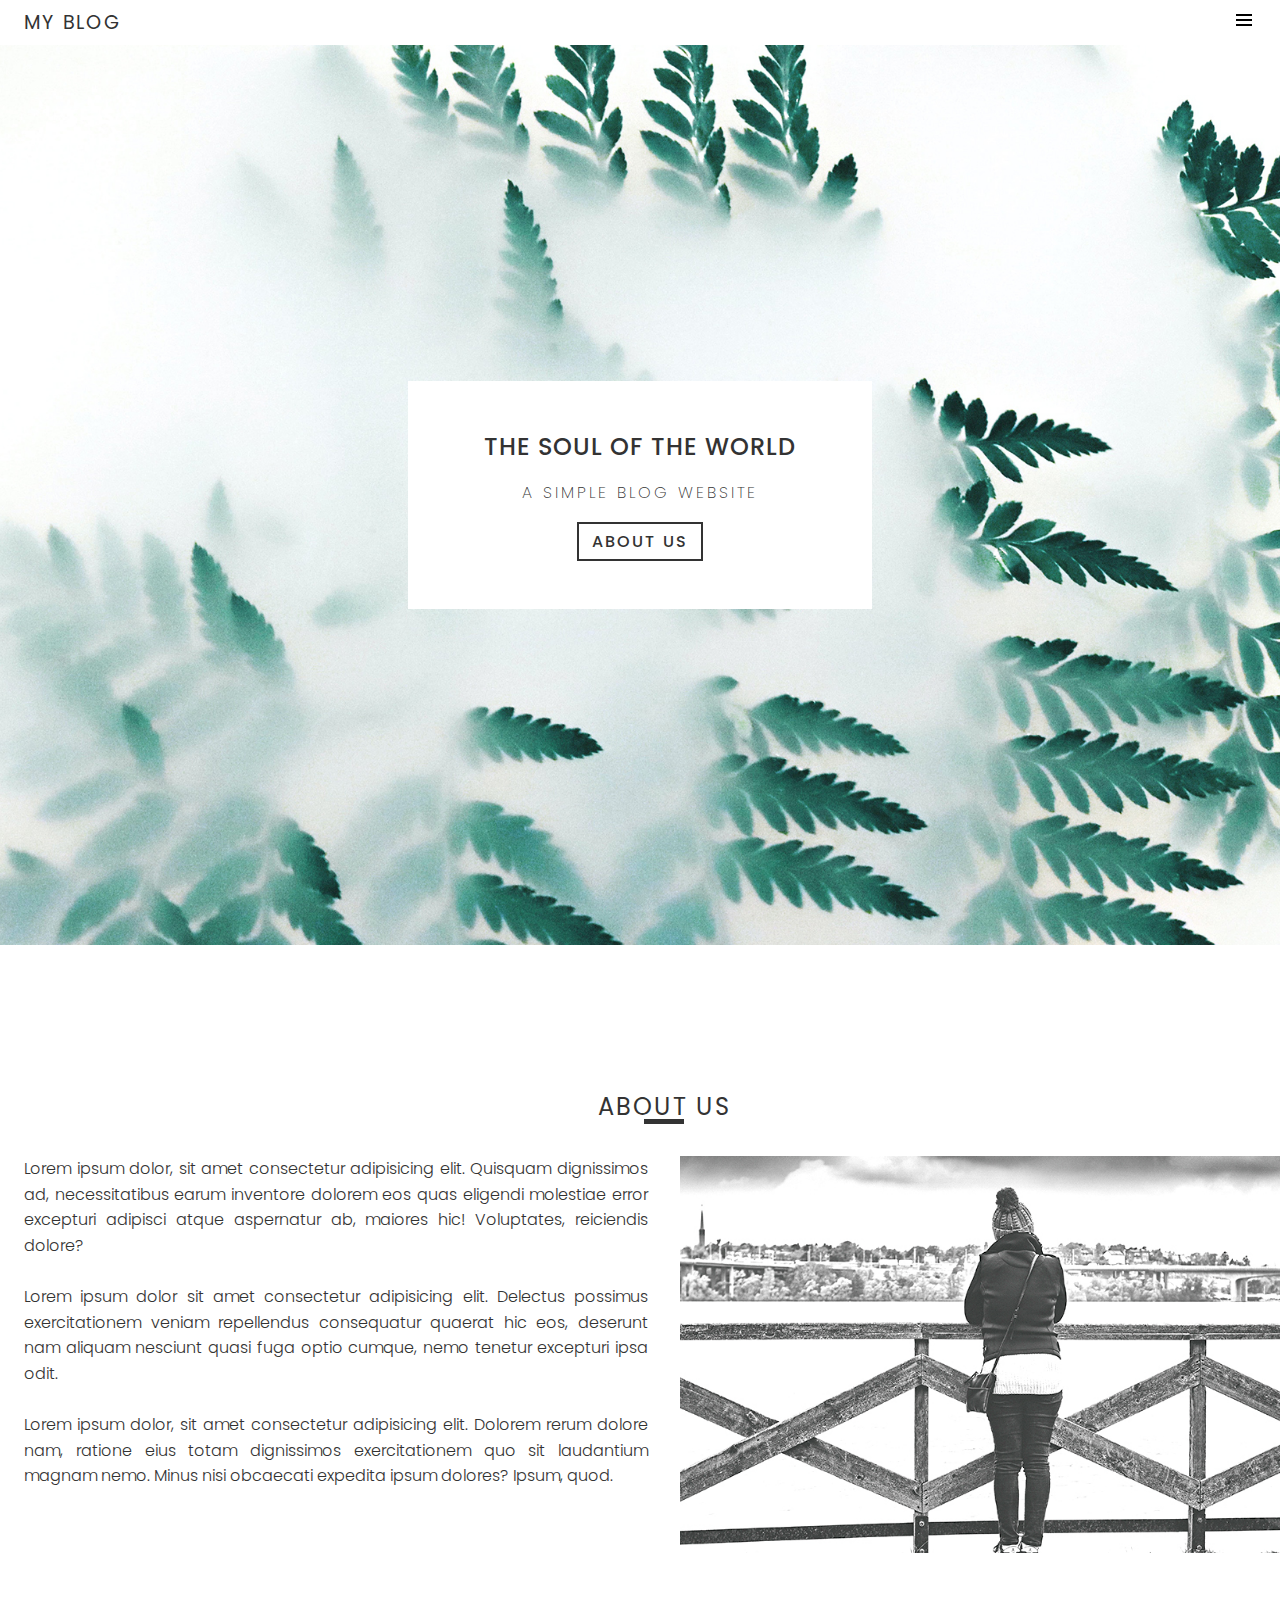
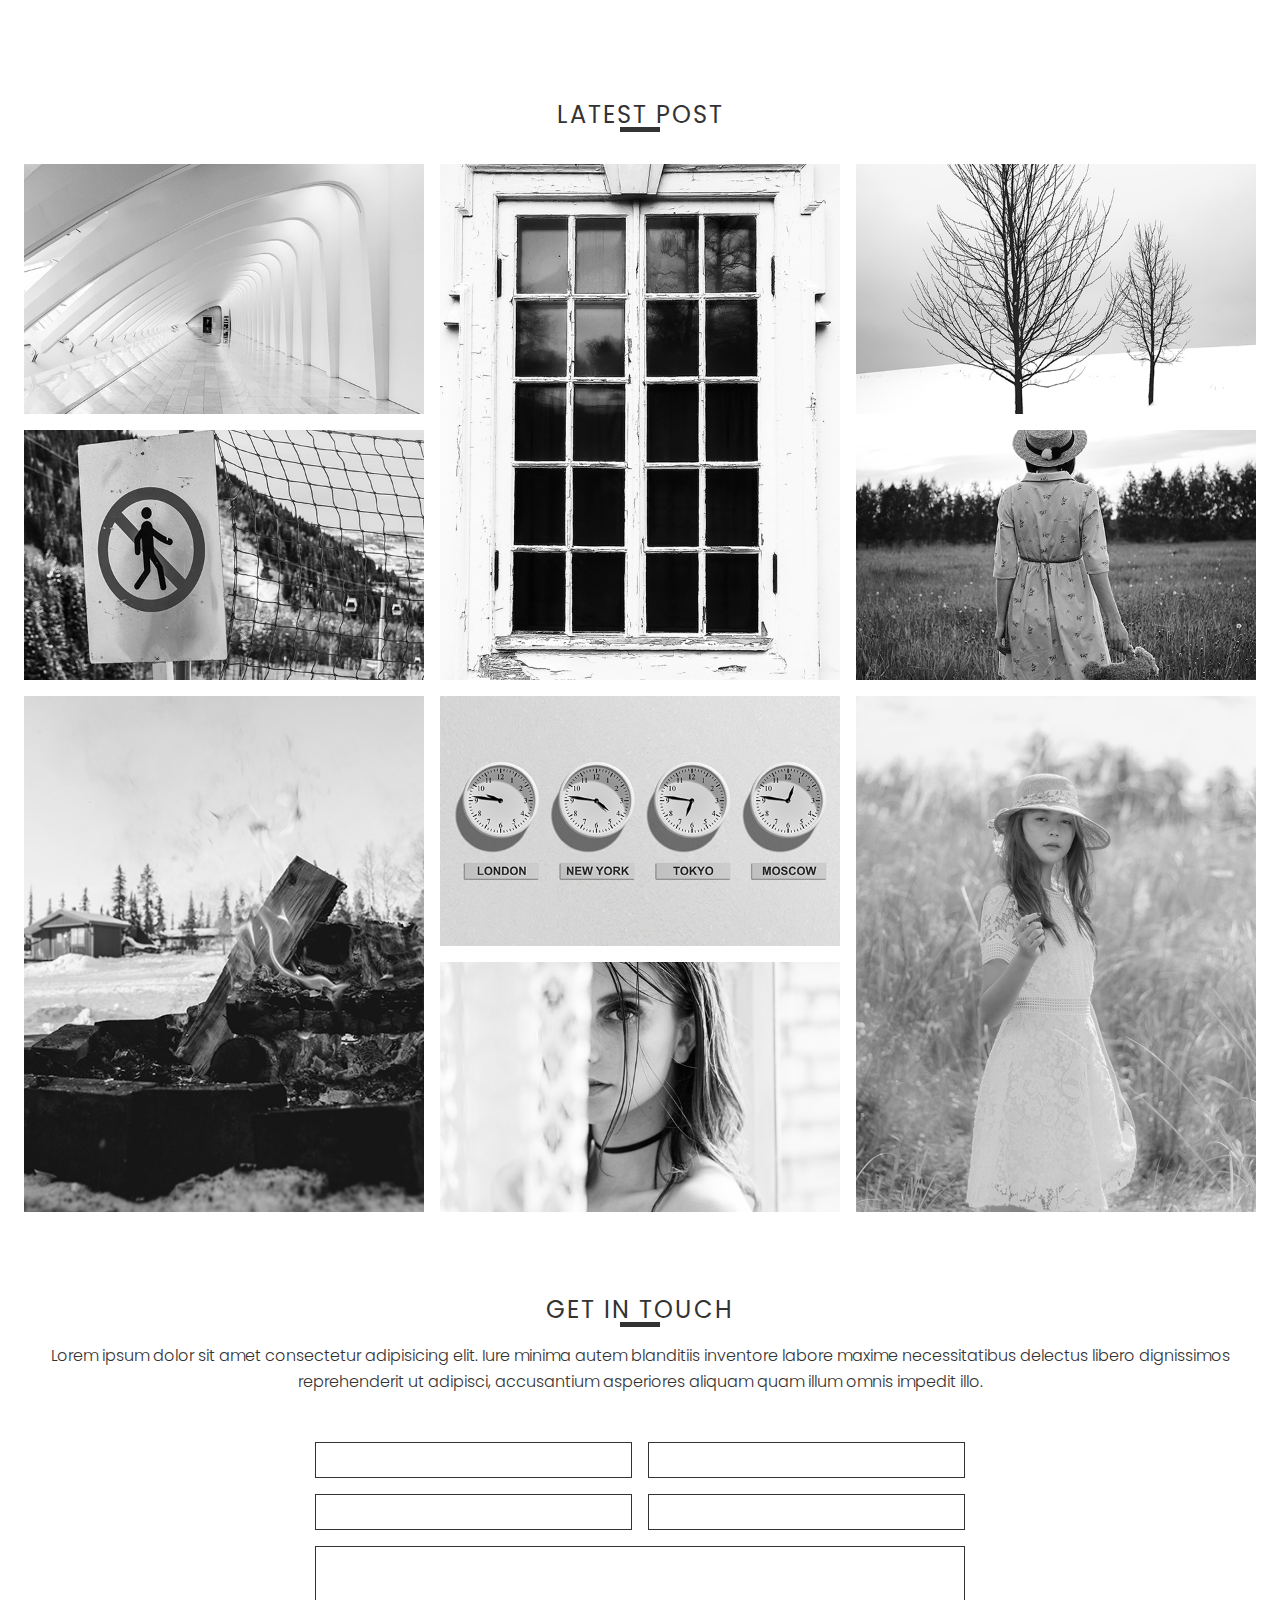
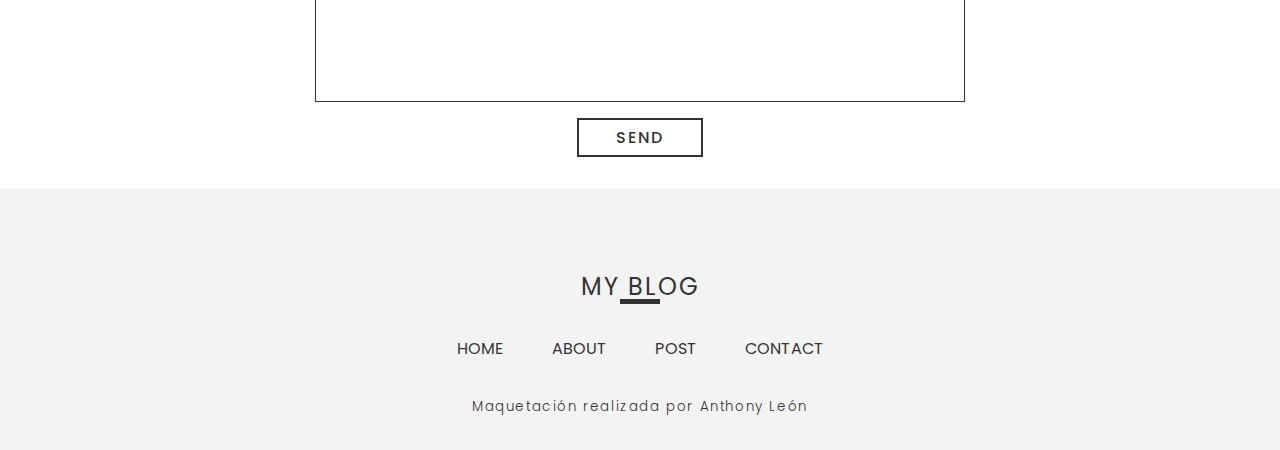
<file: Landing green/index.html>
<!DOCTYPE html>
<html lang="en">
  <head>
    <meta charset="UTF-8" />
    <meta http-equiv="X-UA-Compatible" content="IE=edge" />
    <meta name="viewport" content="width=device-width, initial-scale=1.0" />
    <title>Document</title>
    <link
      href="https://fonts.googleapis.com/css2?family=Poppins:wght@200;300;400;500;600;800;900&display=swap"
      rel="stylesheet"
    />
    <link rel="stylesheet" href="style.css" />
  </head>
  <body class="flex">
    <div class="main">
      <!-- @@@@@@@@ HEADER @@@@@@ -->
      <header class="header" >
        <div class="header-contenedor flex">
          <section class="header-logo">MY BLOG</section>
          <section class="header-menu-icons flex" id="menuIcons">
            <svg
              id="menuOpen"
              xmlns="http://www.w3.org/2000/svg"
              width="24"
              height="24"
              viewBox="0 0 24 24"
            >
              <path d="M4 6H20V8H4zM4 11H20V13H4zM4 16H20V18H4z" />
            </svg>
            <svg
              id="menuClose"
              class="hidden"
              xmlns="http://www.w3.org/2000/svg"
              width="24"
              height="24"
              viewBox="0 0 24 24"
            >
              <path
                d="M16.192 6.344L11.949 10.586 7.707 6.344 6.293 7.758 10.535 12 6.293 16.242 7.707 17.656 11.949 13.414 16.192 17.656 17.606 16.242 13.364 12 17.606 7.758z"
              />
            </svg>
          </section>
          <nav class="header-menu flex" id="navMenu">
            <a href="#home" class="header-menu-items">HOME</a>
            <a href="#acerca" class="header-menu-items">ABOUT</a>
            <a href="#posteo" class="header-menu-items">POST</a>
            <a href="#contacto" class="header-menu-items">CONTACT</a>
          </nav>
        </div>
      </header>
      <!-- @@@@@@@@ HEADER @@@@@@ -->

      <!-- @@@@@@@@ HERO IMG @@@@@@ -->
      <section class="hero" id="home">
        <article class="hero-img flex">
          <article class="hero-img-content flex">
            <h2 class="hero-titel">THE SOUL OF THE WORLD</h2>
            <p class="hero-sub-titel">A SIMPLE BLOG WEBSITE</p>
            <a href="#acerca" class="btn">ABOUT US</a>
          </article>
        </article>
      </section>
      <!-- @@@@@@@@ HERO IMG @@@@@@ -->

      <!-- @@@@@@@@ ABOUT @@@@@@ -->
      <section class="about " id="acerca">
        <div class="about-container flex padding-control">
          <h2 class="titel">ABOUT US</h2>
          <section class="about-content grid">
            <p class="about-descript">
              Lorem ipsum dolor, sit amet consectetur adipisicing elit. Quisquam
              dignissimos ad, necessitatibus earum inventore dolorem eos quas
              eligendi molestiae error excepturi adipisci atque aspernatur ab,
              maiores hic! Voluptates, reiciendis dolore?
              <br /><br />
              Lorem ipsum dolor sit amet consectetur adipisicing elit. Delectus
              possimus exercitationem veniam repellendus consequatur quaerat hic
              eos, deserunt nam aliquam nesciunt quasi fuga optio cumque, nemo
              tenetur excepturi ipsa odit.
              <br /><br />
              Lorem ipsum dolor, sit amet consectetur adipisicing elit. Dolorem
              rerum dolore nam, ratione eius totam dignissimos exercitationem
              quo sit laudantium magnam nemo. Minus nisi obcaecati expedita
              ipsum dolores? Ipsum, quod.
            </p>
            <article class="about-img">
              <img src="assets/img1.jpg" alt="" />
            </article>
          </section>
        </div>
      </section>
      <!-- @@@@@@@@ ABOUT @@@@@@ -->

      <!-- @@@@@@@@ POST @@@@@@ -->
      <section class="post" id="posteo">
        <div class="post-container padding-control">
          <h2 class="titel">LATEST POST</h2>
          <section class="post-grid grid">
            <article class="post-card">
              <img src="assets/post2.jpg" alt="" class="post-card-img" />
              <section class="post-card-content flex">
                <p class="post-card-descript p-thins p-left">
                  Lorem ipsum dolor sit, amet consectetur adipisicing elit.
                  Facilis dolores modi beatae corrupti praesentium sunt.
                  Dignissimos, deleniti. Porro repudiandae voluptates id? Ipsa,
                  deleniti magni voluptate numquam in nisi reiciendis doloribus.
                </p>
                <a href="" class="btn btn-black">READ MORE</a>
              </section>
            </article>
            <article class="post-card grid-row-2">
              <img src="assets/post3.jpg" alt="" class="post-card-img" />
              <section class="post-card-content flex">
                <p class="post-card-descript p-thins p-left">
                  Lorem ipsum dolor sit, amet consectetur adipisicing elit.
                  Facilis dolores modi beatae corrupti praesentium sunt.
                  Dignissimos, deleniti. Porro repudiandae voluptates id? Ipsa,
                  deleniti magni voluptate numquam in nisi reiciendis doloribus.
                </p>
                <a href="" class="btn btn-black">READ MORE</a>
              </section>
            </article>
            <article class="post-card">
              <img src="assets/post4.jpg" alt="" class="post-card-img" />
              <section class="post-card-content flex">
                <p class="post-card-descript p-thins p-left">
                  Lorem ipsum dolor sit, amet consectetur adipisicing elit.
                  Facilis dolores modi beatae corrupti praesentium sunt.
                  Dignissimos, deleniti. Porro repudiandae voluptates id? Ipsa,
                  deleniti magni voluptate numquam in nisi reiciendis doloribus.
                </p>
                <a href="" class="btn btn-black">READ MORE</a>
              </section>
            </article>
            <article class="post-card">
              <img src="assets/post5.jpg" alt="" class="post-card-img" />
              <section class="post-card-content flex">
                <p class="post-card-descript p-thins p-left">
                  Lorem ipsum dolor sit, amet consectetur adipisicing elit.
                  Facilis dolores modi beatae corrupti praesentium sunt.
                  Dignissimos, deleniti. Porro repudiandae voluptates id? Ipsa,
                  deleniti magni voluptate numquam in nisi reiciendis doloribus.
                </p>
                <a href="" class="btn btn-black">READ MORE</a>
              </section>
            </article>
            <article class="post-card">
              <img src="assets/post6.jpg" alt="" class="post-card-img" />
              <section class="post-card-content flex">
                <p class="post-card-descript p-thins p-left">
                  Lorem ipsum dolor sit, amet consectetur adipisicing elit.
                  Facilis dolores modi beatae corrupti praesentium sunt.
                  Dignissimos, deleniti. Porro repudiandae voluptates id? Ipsa,
                  deleniti magni voluptate numquam in nisi reiciendis doloribus.
                </p>
                <a href="" class="btn btn-black">READ MORE</a>
              </section>
            </article>
            <article class="post-card grid-row-2">
              <img src="assets/post7.jpg" alt="" class="post-card-img" />
              <section class="post-card-content flex">
                <p class="post-card-descript p-thins p-left">
                  Lorem ipsum dolor sit, amet consectetur adipisicing elit.
                  Facilis dolores modi beatae corrupti praesentium sunt.
                  Dignissimos, deleniti. Porro repudiandae voluptates id? Ipsa,
                  deleniti magni voluptate numquam in nisi reiciendis doloribus.
                </p>
                <a href="" class="btn btn-black">READ MORE</a>
              </section>
            </article>
            <article class="post-card">
              <img src="assets/post8.jpg" alt="" class="post-card-img" />
              <section class="post-card-content flex">
                <p class="post-card-descript p-thins p-left">
                  Lorem ipsum dolor sit, amet consectetur adipisicing elit.
                  Facilis dolores modi beatae corrupti praesentium sunt.
                  Dignissimos, deleniti. Porro repudiandae voluptates id? Ipsa,
                  deleniti magni voluptate numquam in nisi reiciendis doloribus.
                </p>
                <a href="" class="btn btn-black">READ MORE</a>
              </section>
            </article>
            <article class="post-card grid-row-2">
              <img src="assets/post9.jpg" alt="" class="post-card-img" />
              <section class="post-card-content flex">
                <p class="post-card-descript p-thins p-left">
                  Lorem ipsum dolor sit, amet consectetur adipisicing elit.
                  Facilis dolores modi beatae corrupti praesentium sunt.
                  Dignissimos, deleniti. Porro repudiandae voluptates id? Ipsa,
                  deleniti magni voluptate numquam in nisi reiciendis doloribus.
                </p>
                <a href="" class="btn btn-black">READ MORE</a>
              </section>
            </article>
            <article class="post-card">
              <img src="assets/post1.jpg" alt="" class="post-card-img" />
              <section class="post-card-content flex">
                <p class="post-card-descript p-thins p-left">
                  Lorem ipsum dolor sit, amet consectetur adipisicing elit.
                  Facilis dolores modi beatae corrupti praesentium sunt.
                  Dignissimos, deleniti. Porro repudiandae voluptates id? Ipsa,
                  deleniti magni voluptate numquam in nisi reiciendis doloribus.
                </p>
                <a href="" class="btn btn-black">READ MORE</a>
              </section>
            </article>
          </section>
        </div>
      </section>
      <!-- @@@@@@@@ CONTACT @@@@@@ -->
      <section class="contact" id="contacto">
        <div class="contact-container padding-control">
          <section class="contact-content flex">
            <h2 class="titel">GET IN TOUCH</h2>
            <p class="contact-description">
              Lorem ipsum dolor sit amet consectetur adipisicing elit. Iure
              minima autem blanditiis inventore labore maxime necessitatibus
              delectus libero dignissimos reprehenderit ut adipisci, accusantium
              asperiores aliquam quam illum omnis impedit illo.
            </p>
            <form action="" class="contact-form grid">
              <input type="text" name="" id="" />
              <input type="text" name="" id="" />
              <input type="email" name="" id="" />
              <input type="number" name="" id="" />
              <textarea
                class="text-area-span"
                name=""
                id=""
                cols="30"
                rows="10"
              ></textarea>
            </form>
            <a href="" class="btn">SEND</a>
          </section>
        </div>
      </section>

      <!-- @@@@@@@@ FOOTER @@@@@@ -->
      <footer class="footer">
        <div class="footer-container padding-control">
          <section class="footer-titel">
            <h2 class="titel">MY BLOG</h2>
          </section>
          <section class="footer-nav flex">
            <a href="#home">HOME</a>
            <a href="#acerca">ABOUT</a>
            <a href="#posteo">POST</a>
            <a href="#contacto">CONTACT</a>
          </section>
          <section class="footer-final">
            <small>Maquetación realizada por Anthony León</samll>
          </section>
        </div>
      </footer>
    </div>
    <script src="script.js"></script>
  </body>
</html>
</file>
<file: Bebida-pages/style.css>
/*************************************@Customs Properties*********************************************/
:root {
  --green-color:#017143;
  --pink-color: #eb7495;
  --purpul-color: #d752b1;
  --text-color: #333;
  --withe-color: #fff;
  --p-color: var(--green-color);
  --font-family: "Poppins", sans-serif;
  --max-width: 1280px;
}

/***************************************@Reset********************************************************/
html {
  box-sizing: border-box;
  font-size: 16px;
}

*, *::affter, *::before {
  box-sizing: inherit;
}

body {
  position: relative;
  width: 100%;
  min-height: 100vh;
  margin: 0;
  font-family: var(--font-family);
  overflow-x: hidden;
  color: var(--text-color);
}

a {
  text-decoration: none;
}

img {
  max-width: 100%;
  height: auto;
}

h1 {
  margin: 0;
}

h2 {
  margin: 0;
  padding: 0;
}

h3 {
  margin: 0;
}

h4 {
  margin: 0;
}

h5 {
  margin: 0;
}

h5 {
  margin: 0;
}

p {
  line-height: 1.6;
}

ul {
  margin: 0;
  padding-left: 0;
  list-style: none;
}

/***************************************@Components********************************************************/
/***************@Button**********/
.btn {
  display: inline-block;
  padding: 0.3rem 0;
  width: 7.5rem;
  color: var(--withe-color);
  background: var(--green-color);
  text-align: center;
  border-radius: 3rem;
  font-weight: 500;
}

/***************************************@Style Sites********************************************************/
/***************@MAIN**********/
.main {
  background: #000;
  position: relative;
  width: 100%;
  min-height: inherit;
}

.circle {
  position: absolute;
  width: 100%;
  height: 100%;
  clip-path: circle(450px at 50% 105%);
  background: var(--p-color);
  z-index: -1;
}

@media screen and (min-width: 1024px) {
  .circle {
    clip-path: circle(500px at 90% 90%);
  }
}
/***************@HEADER**********/
.header {
  width: 100%;
  justify-content: center;
  align-items: center;
}

.header-container {
  width: 100%;
  max-width: 1280px;
  padding: 1rem var(--padding-control);
  justify-content: space-between;
  align-items: center;
}

.header-logo {
  width: 4rem;
  height: 4rem;
}

.header-menu-icons {
  z-index: 10;
  cursor: pointer;
}
.header-menu-icons svg {
  width: 2rem;
  height: 2rem;
  fill: var(--text-color);
}

.header-menu {
  position: absolute;
  top: 0;
  left: 0;
  right: 0;
  bottom: 0;
  flex-direction: column;
  justify-content: center;
  align-items: center;
  gap: 0.5rem;
  background: #fff;
  opacity: 0;
  pointer-events: none;
  transition: opacity 0.5s ease;
  z-index: 5;
}
.header-menu .header-menu-items {
  font-size: 1.2rem;
  font-weight: 300;
  color: var(--text-color);
}

@media screen and (min-width: 1024px) {
  .header-menu-icons {
    display: none;
  }

  .header-menu {
    position: static;
    flex-direction: row;
    justify-content: flex-end;
    opacity: 1;
    pointer-events: stroke;
  }

  .header-menu-items {
    margin-right: 2rem;
  }
}
/***************@MAIN-CONTENT**********/
.main-content-container {
  width: 100%;
  height: 100%;
  justify-content: center;
  align-items: center;
}

.main-container-flex {
  position: relative;
  max-width: 1280px;
  height: 100%;
  padding: 0 var(--padding-control);
  flex-direction: column;
  justify-content: center;
  align-items: center;
}

.main-contet-text {
  width: 100%;
}

.main-contet-text-titel {
  font-size: 2em;
  font-weight: 400;
  margin-bottom: 0.5rem;
}
.main-contet-text-titel span {
  font-weight: 900;
  color: var(--green-color);
}

.main-contet-text-description {
  margin-top: 0;
}

.main-content-img {
  text-align: center;
  width: 100%;
  margin-top: 4rem;
}
.main-content-img img {
  max-width: 450px;
  max-height: 450px;
}

.maint-content-sm {
  position: absolute;
  right: 0;
  top: 50%;
  flex-direction: column;
  justify-content: center;
  gap: 1.5rem;
  align-items: center;
  padding: 0.5rem;
  background: var(--green-color);
}
.maint-content-sm svg {
  width: 1.2rem;
  height: 1.2rem;
  fill: var(--withe-color);
}

@media screen and (min-width: 1024px) {
  :root {
    --padding-control: 8rem;
  }

  .main-contet-text-titel {
    margin-top: 1.5rem;
  }

  .main-container-flex {
    flex-direction: row;
    justify-content: space-between;
  }

  .main-contet-text {
    align-self: flex-start;
    height: 100%;
    width: 90%;
  }

  .main-content-img {
    margin-top: 0;
  }

  .main-contet-text-titel {
    font-weight: 500;
    font-size: 3rem;
  }

  .main-contet-text-description {
    font-size: 0.7rem;
  }

  .main-content-container {
    margin-top: 4rem;
  }

  .maint-content-sm {
    background: transparent;
  }
}
/***************************************@FOOTER********************************************************/
.footer {
  width: 100%;
  margin-top: 3rem;
  padding-bottom: 1rem;
  height: auto;
  justify-content: center;
  align-items: center;
}

.footer-container {
  width: 100%;
  max-width: var(--max-width);
  padding: 0 var(--padding-control);
  justify-content: center;
  gap: 2rem;
}

.footer-img-container {
  width: 3rem;
  height: 4rem;
  z-index: 2;
  cursor: pointer;
}
.footer-img-container:hover > img {
  transform: translateY(-2rem);
}
.footer-img-container img {
  transition: transform 0.5s ease;
}

/***************************************@Utilitys********************************************************/
.flex {
  display: flex;
}

.hidden {
  display: none;
}

.active {
  opacity: 1;
  pointer-events: stroke;
}

/*# sourceMappingURL=style.css.map */
</file>
<file: cv/style.css>
/**************************************************** Customs Properties ***********************************************/
:root {
  --first-color: #0cb7f2;
  --first-alpha-color: rgba(12, 183, 242, 0.75);
  --second-color:#004173;
  --third-color: #0979b0;
  --withe-color: #fff;
  --grey-withe-color: #F3F3F3;
  --grey-dark-color: #666666;
  --black-color: #000;
  --link-color: #b6ffff;
  --titel-color: #333333;
  --text-color: #222222;
  --withe-alpha-color: rgba(255, 255, 255, 0.5);
  --balck-alpha-color:rgba(0, 0, 0, 0.5);
  --font-family: "Raleway", sans-serif;
  --box-shadow:4px 4px 16px rgba(0, 0, 0, 0.25);
  --max-width: 1280px;
  --header-h: 4rem;
}

/****************************************************************** Reset *********************************************/
html {
  box-sizing: border-box;
  font-size: 16px;
  font-family: var(--font-family);
  scroll-behavior: smooth;
}

*, *::affter, *::before {
  box-sizing: inherit;
}

body {
  width: 100%;
  margin: 0;
  overflow-x: hidden;
  color: var(--text-color);
}

a {
  color: var(--link-color);
  text-decoration: none;
  transition: all 0.5 ease-out;
}
a:hover {
  opacity: 0.75;
}

img {
  max-width: 100%;
  height: auto;
}

h1 {
  margin: 0;
  font-size: 2rem;
}

h2 {
  margin: 0;
  font-size: 1.5rem;
}

h3 {
  margin: 0;
  font-size: 1.1rem;
}

h4 {
  margin: 0;
  font-size: 1rem;
}

h5 {
  margin: 0;
  font-size: 0.8rem;
}

h5 {
  margin: 0;
  font-size: 0.7rem;
}

p {
  line-height: 1.6;
}

/*************************************************************** Components *************************************************/
.carrusel {
  max-width: 800px;
  text-align: center;
  margin: 2rem auto;
  padding: 2rem 0;
  overflow-x: hidden;
  background-color: var(--withe-alpha-color);
}
.carrusel input {
  display: none;
}

.carrusel-info {
  width: 400%;
  display: flex;
  padding-left: 0;
  list-style: none;
  transition: transform 0.5s ease-in-out;
}

#side-1:checked ~ .carrusel-info {
  transform: translateX(0%);
}

#side-2:checked ~ .carrusel-info {
  transform: translateX(-25%);
}

#side-3:checked ~ .carrusel-info {
  transform: translateX(-50%);
}

#side-4:checked ~ .carrusel-info {
  transform: translateX(-75%);
}

#side-1:checked ~ .carrusel-nav #dot-1,
#side-2:checked ~ .carrusel-nav #dot-2,
#side-3:checked ~ .carrusel-nav #dot-3,
#side-4:checked ~ .carrusel-nav #dot-4 {
  background: var(--grey-dark-color);
}

.carrusel-card {
  display: inline-block;
  width: 100%;
  height: auto;
  background-color: transparent;
  text-align: center;
}
.carrusel-card img {
  max-width: 150px;
  max-height: 150px;
  border-radius: 50%;
}
.carrusel-card h3 {
  padding-top: 1rem;
}

.carrusel-card-quote {
  width: 60%;
  height: auro;
  padding: 0;
  margin: 0 auto;
  text-align: center;
}

.carrusel-dot {
  display: inline-block;
  width: 0.75rem;
  height: 0.75rem;
  border-radius: 50%;
  margin: 0 0.25rem;
  border: medium solid var(--grey-dark-color);
  cursor: pointer;
}

.btn {
  padding: 1rem;
  background: var(--second-color);
  border-radius: 0.3rem;
  font-weight: blod;
  color: var(--withe-color);
}

.hero-img {
  width: 100%;
  height: 100%;
  background-image: var(--hero-img);
  background-position: center;
  background-repeat: no-repeat;
  background-attachment: var(--hero-attachment);
  background-size: cover;
}

.hero-opacity {
  width: 100%;
  min-height: 100vh;
  display: flex;
  flex-direction: column;
  justify-content: center;
  align-items: center;
  text-align: center;
  background: var(--bg-opacity);
}

.titel-container {
  padding-top: 2rem;
  display: flex;
  justify-content: center;
}

.titel {
  font-size: 2rem;
  border-top: thin solid var(--second-color);
  border-bottom: thin solid var(--second-color);
  padding: 1rem;
  text-align: center;
}

/*************************************************************** Site Styles **************************************************/
.about {
  width: 100vw;
  height: auto;
  padding-bottom: 2rem;
  display: flex;
  justify-content: center;
  align-items: center;
}

.about-container {
  max-width: var(--max-width);
  width: 100%;
  height: 100%;
  display: grid;
  justify-content: center;
  align-content: center;
}

.about-info {
  padding-top: 2rem;
  width: 100%;
  height: 80%;
  display: flex;
  flex-direction: column;
  justify-content: space-between;
  align-items: center;
}

.about-titel {
  padding: 0 1rem;
  text-align: center;
  color: var(--titel-color);
}

.about-description {
  padding: 0 1rem;
  color: var(--text-color);
}

.about-img {
  height: 100%;
  margin-top: 2rem;
}

.about-img img {
  width: 100%;
  filter: grayscale(1);
}

.about-abilities {
  width: 100%;
  margin-top: 2rem;
}

.about-abilities-titel {
  text-align: center;
}

.about-abilities-containers {
  margin-top: 2rem;
  padding: 0 2rem;
}

.about-abilities-prodescription {
  display: flex;
  justify-content: space-between;
}

.about-abilities-containers-items {
  margin-top: 1rem;
}

progress {
  width: 100%;
  height: 1rem;
  background-color: var(--grey-withe-color);
}

progress::-webkit-progress-bar {
  background-color: var(--grey-withe-color);
}

progress::-webkit-progress-value {
  background-color: var(--grey-dark-color);
}

progress::-moz-progress-bar {
  background-color: var(--grey-dark-color);
}

.contact-grid {
  display: grid;
  width: 60%;
  grid-template-columns: 1fr;
  margin: 2rem auto;
  gap: 1rem;
  justify-content: center;
  align-items: center;
}

.contact-cards-container {
  display: flex;
  justify-content: center;
}

.contact-card {
  width: 340px;
  height: 144px;
  display: flex;
  flex-direction: column;
  justify-content: center;
  align-items: center;
  box-shadow: var(--box-shadow);
  padding: 1rem 0;
}

.contact-card > svg {
  fill: var(--second-color);
  width: 3rem;
  height: 3rem;
}

.contact-card-titel {
  padding-top: 0.5rem;
}

.contact-card-social {
  margin: 1.5rem 0;
}

.footer {
  width: 100%;
  margin-bottom: 5rem;
  color: var(--withe-color);
  padding-top: 0.5rem;
  padding-bottom: 0.5rem;
  background-color: var(--third-color);
  display: flexbox;
  justify-content: center;
  text-align: center;
}

.footer-description {
  max-width: var(--max-width);
}

.modal {
  position: fixed;
  display: flex;
  justify-content: center;
  align-items: center;
  width: 100vw;
  height: 100vh;
  top: 0;
  left: 0;
  right: 0;
  bottom: 0;
  background-color: var(--balck-alpha-color);
  z-index: 999;
  display: none;
  transition: opacity 5s;
  opacity: 0;
}

.modal-container {
  display: grid;
  grid-auto-columns: 1fr;
  width: 80vw;
  height: auto;
  background-color: var(--withe-color);
  padding: 1rem;
}

.modal-img {
  width: 100%;
  height: 20rem;
  position: relative;
}

.moda-img-image {
  width: 100%;
  height: 100%;
  object-fit: cover;
}

.modal-img-close {
  position: absolute;
  top: 0px;
  right: 0px;
}

.modal-img-close > svg {
  width: 2rem;
  height: 2rem;
  fill: var(--second-color);
}

.modal-info {
  padding-top: 2rem;
}

.modal-info-titel {
  border-bottom: 3px solid var(--second-color);
}

.modal-info-description {
  font-size: 0.9rem;
}

.modal-client-section {
  display: flex;
  align-items: center;
}

.modal-client-titel {
  color: var(--second-color);
  width: 40%;
  font-size: 0.9rem;
}

.modal-cliente-descrip {
  font-size: 0.9rem;
}

.modal[id|=modal]:target {
  display: flex;
  opacity: 1;
}

.header {
  position: fixed;
  bottom: 0;
  left: 0;
  width: 100%;
  height: var(--header-h);
  padding: 0.5rem;
  background: var(--second-color);
  display: flex;
  justify-content: center;
  z-index: 999;
}

.header-sidebar {
  position: relative;
  right: 0;
  width: 100%;
  max-width: var(--max-width);
  height: 100%;
  display: flex;
  justify-content: space-between;
  align-items: center;
  color: var(--withe-color);
}

.header-menu-icon > svg {
  width: 3rem;
  height: 2rem;
  padding-top: 1rem;
  padding-bottom: 1rem;
  padding-right: 1rem;
  fill: var(--withe-color);
}

.header-logo {
  color: var(--withe-color);
  padding-left: 1rem;
  font-size: 2rem;
}

.header-menu-icon {
  display: flex;
  justify-content: start;
  cursor: pointer;
}

.header-menu {
  position: fixed;
  left: 0;
  bottom: var(--header-h);
  width: 100%;
  display: flex;
  flex-direction: column;
  justify-content: space-between;
  align-items: center;
  background-color: var(--second-color);
  z-index: 999;
  opacity: 0;
  pointer-events: none;
  transition: opacity 0.5s ease-out;
}

.header-menu-items {
  font-size: 1.5rem;
  font-weight: bold;
  padding: 1.5rem;
  width: 100%;
  text-align: center;
  color: var(--withe-color);
}
.header-menu-items:hover {
  background: var(--first-color);
  color: var(--withe-color);
}

.hero {
  width: 100vw;
  height: 100vh;
}

.hero-content {
  display: flex;
  flex-direction: column;
  gap: 2rem;
  justify-content: center;
  align-items: center;
}

.hero-titel {
  color: var(--withe-color);
  font-size: 7.5vw;
  text-align: center;
}

.service {
  display: flex;
  align-items: center;
  flex-direction: column;
  background: var(--grey-withe-color);
}

.service-container {
  max-width: var(--max-width);
  height: auto;
  display: grid;
  grid-template-columns: 1fr;
  padding-top: 2rem;
  justify-content: center;
  align-content: center;
}

.service-card {
  padding-top: 2rem;
  display: flex;
  flex-direction: column;
  justify-content: center;
  align-items: center;
}

.service-card > svg {
  width: 3rem;
  height: 3rem;
  fill: var(--second-color);
}

.service-card-titel {
  text-align: center;
  padding-top: 1.5rem;
}

.service-card-description {
  text-align: center;
  padding-top: 1rem;
  padding-left: 1rem;
  padding-right: 1rem;
}

.portfolio {
  padding-bottom: 4rem;
}

.port-container {
  display: grid;
  grid-template-columns: 1fr;
  padding-top: 4rem;
}

.port-card {
  position: relative;
  margin: 0;
  padding: 0;
  width: 100%;
  height: auto;
}
.port-card img {
  width: 100%;
  height: 100%;
  object-fit: cover;
}
.port-card:hover .port-card-opacity {
  opacity: 1;
  pointer-events: stroke;
}

/*aqui*/
.port-card-opacity {
  display: flex;
  justify-content: center;
  align-items: center;
  position: absolute;
  margin: 0;
  padding: 0rem;
  top: 0;
  left: 0;
  width: 100%;
  height: 100%;
  background: var(--first-alpha-color);
  opacity: 0;
  pointer-events: none;
  transition: all 0.5s;
}

.port-card-description {
  width: 85%;
  height: 85%;
  display: flex;
  padding: 1rem;
  flex-direction: column;
  justify-content: start;
  align-items: start;
  color: var(--black-color);
  border: 1px solid var(--second-color);
}

.testimony .hero-img {
  width: 100%;
  height: 100vh;
  padding: 0;
  margin: 0;
}
.testimony .hero-opacity {
  padding: 0rem 0rem;
}

.testimony-container {
  padding: 2rem 3rem 2rem 1rem;
  margin: 0;
}

/*************************************************** Media querys **************************************************************/
@media screen and (min-width: 720px) {
  .contact-grid {
    grid-template-columns: repeat(2, 1fr);
  }

  .service-container {
    grid-template-columns: repeat(2, 50%);
  }

  .titel-container {
    grid-column: span 2;
  }

  .port-container {
    grid-template-columns: repeat(2, 1fr);
  }
}
@media screen and (min-width: 1024px) {
  .full-screen {
    min-height: 100vh;
  }

  .about-container {
    grid-template-columns: repeat(3, 33%);
  }

  .about-right-text {
    align-self: flex-end;
    text-align: right;
  }

  .about-left-text {
    align-self: flex-start;
    margin-left: 1rem;
  }

  .contact-cards-container {
    justify-content: center;
  }

  .contact-grid {
    width: 100%;
    grid-template-columns: repeat(auto-fit, minmax(250px, 1fr));
  }

  .footer {
    margin-bottom: 0;
  }

  .modal-container {
    grid-template-columns: repeat(2, 1fr);
  }

  .modal-info {
    padding-top: 0;
    padding-left: 2rem;
  }

  .moda-img-image {
    margin-right: 10rem;
  }

  .modal-img {
    height: 100%;
  }

  .header {
    position: sticky;
    top: 0;
    padding: 0.5rem;
    height: calc(var(--header-h) - 0.5rem);
  }

  .header-sidebar:last-child {
    padding-left: 0;
  }

  .header-menu-icon {
    display: none;
  }

  .header-menu {
    position: static;
    width: auto;
    opacity: 1;
    pointer-events: auto;
    flex-direction: row;
  }

  .header-menu-items {
    margin: 0;
    padding: 0rem 1rem;
  }
  .header-menu-items:hover {
    background: transparent;
    color: var(--primary-color);
  }

  .service-container {
    grid-template-columns: repeat(3, 1fr);
  }

  .titel-container {
    grid-column: span 3;
  }

  .port-container {
    grid-template-columns: repeat(3, 1fr);
  }
}
/********************************************************* Utilitys *********************************************************/
.hidden {
  display: none;
}

.menu-active {
  opacity: 1;
  pointer-events: auto;
}

.space-container {
  padding-top: 4rem;
}

.text-second-color {
  color: var(--second-color);
}

/*# sourceMappingURL=style.css.map */
</file>
<file: Landing green/style.css>
/*************************************@Customs Properties*********************************************/
:root {
  --black-color: #333;
  --withe-color: #ffffff;
  --withe-alpha-color: rgba(255, 255, 255, 0.5);
  --grey-withe-color: #f3f3f3;
  --text-color: var(--black-color);
  --theme-color: var(--black-color);
  --font-family: "Poppins", sans-serif;
  --max-width: 1280px;
  --padding-control: 1.5rem;
}

/***************************************@Reset********************************************************/
html {
  box-sizing: border-box;
  font-size: 16px;
  scroll-behavior: smooth;
}

*,
*::affter,
*::before {
  box-sizing: inherit;
}

body {
  position: relative;
  width: 100%;
  min-height: 100vh;
  justify-content: center;
  margin: 0;
  font-family: var(--font-family);
  overflow-x: hidden;
  color: var(--text-color);
}

a {
  color: var(--text-color);
  text-decoration: none;
}

img {
  width: 100%;
  height: auto;
}

h1,
h2,
h3,
h4,
h5,
h6 {
  margin: 0;
  padding: 0;
}

p {
  font-weight: 300;
  text-align: justify;
  line-height: 1.6;
}

ul {
  margin: 0;
  padding: 0;
  list-style: none;
}

/***************************************@Components********************************************************/
/*@@@@BTN@@@@*/
.btn {
  display: inline-block;
  text-align: center;
  width: 7rem;
  padding: 0.3rem;
  letter-spacing: 2px;
  font-weight: 500;
  border: 0.13rem solid var(--black-color);
  transition: all 0.5s ease;
}
.btn:hover {
  background: var(--black-color);
  color: var(--withe-color);
}

.titel {
  position: relative;
  text-align: center;
  font-weight: 400;
  letter-spacing: 2px;
  padding-top: 3rem;
}
.titel::after {
  content: "";
  position: absolute;
  bottom: 0;
  left: 50%;
  transform: translateX(-50%);
  width: 2.5rem;
  height: 0.3rem;
  background: var(--black-color);
}

/***************************************@Style Sites********************************************************/
/*@@@@MAIN@@@@*/
.main {
  width: 100%;
  max-width: var(--max-width);
}

/*@@@@HEADER@@@@*/
.header {
  background: var(--withe-color);
  position: sticky;
  top: 0;
  width: 100%;
  padding: 0.5rem 0;
  z-index: 20;
}

.header-contenedor {
  justify-content: space-between;
  padding: 0 var(--padding-control);
}

.header-logo {
  font-size: 1.2rem;
  font-weight: 400;
  letter-spacing: 2px;
}

.header-menu-icons {
  cursor: pointer;
}

.header-menu {
  position: fixed;
  top: 2.2rem;
  left: 0;
  bottom: 0;
  right: 0;
  width: 100%;
  height: 100%;
  flex-direction: column;
  justify-content: center;
  gap: 1rem;
  align-items: center;
  background: var(--withe-color);
  opacity: 0;
  pointer-events: none;
  transition: opacity 0.5s ease-in;
  z-index: 20;
}

.header-menu-items {
  font-size: 300;
}

/*@@@@HERO@@@@*/
.hero {
  width: 100%;
  max-width: var(--max-width);
  height: 100vh;
}

.hero-img {
  width: 100%;
  height: 100%;
  flex-direction: column;
  justify-content: center;
  align-items: center;
  background-image: url(assets/banner.jpg);
  background-size: cover;
  background-position: center;
  background-attachment: scroll;
}

.hero-img-content {
  width: clamp(200px, 70%, 400px);
  text-align: center;
  padding: 3rem 2rem;
  flex-direction: column;
  justify-content: center;
  align-items: center;
  background: var(--withe-color);
}

.hero-titel {
  font-weight: 500;
  letter-spacing: 1px;
}

.hero-sub-titel {
  font-weight: 200;
  letter-spacing: 3px;
}

/*@@@@ABOUT@@@@*/
.about {
  margin-top: 6rem;
  width: 100%;
}

.about-container {
  flex-direction: column;
  width: 100%;
}

.about-content {
  margin-top: 2rem;
  grid-template-columns: repeat(auto-fit, minmax(300px, 1fr));
  grid-gap: 2rem;
}

.about-descript {
  width: 100%;
  margin: 0;
  text-align: justify;
}

.about-img {
  height: 100%;
}
.about-img img {
  height: 100%;
  object-fit: cover;
}

/*@@@@POST@@@@*/
.post {
  margin-top: 6rem;
}

.post-grid {
  margin-top: 2rem;
  grid-template-columns: repeat(auto-fill, minmax(300px, 1fr));
  grid-auto-rows: minmax(150px, 250px);
  grid-gap: 1rem;
  grid-auto-flow: dense;
}

.post-card {
  position: relative;
}
.post-card:hover > .post-card-content {
  opacity: 1;
  pointer-events: stroke;
}

.post-card-content {
  position: absolute;
  flex-direction: column;
  justify-content: flex-end;
  top: 0;
  bottom: 0;
  left: 0;
  right: 0;
  padding: 2rem;
  background: var(--withe-alpha-color);
  opacity: 0;
  pointer-events: none;
}

.post-card-descript {
  font-size: 0.8rem;
}

.post-card-img {
  height: 100%;
  object-fit: cover;
}

/*@@@@CONTACT@@@@*/
.contact {
  width: 100%;
  margin-top: 2rem;
}

.contact-content {
  width: 100%;
  flex-direction: column;
  align-items: center;
}

.contact-description {
  text-align: center;
}

.contact-form {
  width: clamp(200px, 100%, 650px);
  margin: 2rem 0 1rem 0;
  gap: 1rem;
}
.contact-form input {
  padding-left: 1rem;
  height: 2rem;
  font-size: 1rem;
  font-weight: 500;
  border: 0.1rem solid var(--black-color);
}
.contact-form textarea {
  resize: none;
  border: 0.1rem solid var(--black-color);
}

@media screen and (min-width: 600px) {
  .contact-form input {
    grid-template-columns: repeat(2, 1fr);
  }

  .text-area-span {
    grid-column: span 2;
  }
}
/*@@@@FOOTER@@@@*/
.footer {
  margin-top: 2rem;
  background: var(--grey-withe-color);
}

.footer-titel {
  padding-top: 2rem;
}

.footer-nav {
  margin-top: 2rem;
  flex-direction: column;
  align-items: center;
  gap: 0.5rem;
}

.footer-final {
  padding: 2rem 0;
  text-align: center;
}
.footer-final small {
  font-weight: 300;
  letter-spacing: 1.6px;
}

@media screen and (min-width: 1024px) {
  .footer-nav {
    flex-direction: row;
    justify-content: center;
    gap: 3rem;
  }
}
/***************************************@Utilitys********************************************************/
.flex {
  display: flex;
}

.grid {
  display: grid;
}

.hidden {
  display: none;
}

.active {
  opacity: 1;
  pointer-events: stroke;
}

.padding-control {
  padding: 0 var(--padding-control);
}

.p-thins {
  font-weight: 400;
}

.p-left {
  text-align: left;
}

.btn-black {
  background: var(--black-color);
  color: var(--withe-color);
}

.grid-column-2 {
  grid-column: span 2;
}

.grid-row-2 {
  grid-row: span 2;
}

@media screen and (max-width: 780px) {
  .grid-row-2 {
    grid-row: span 1;
  }
}
@media screen and (min-width: 1024px) {
  .lg-screen {
    width: 100%;
    min-height: 100vh;
  }
}

/*# sourceMappingURL=style.css.map */
</file>
